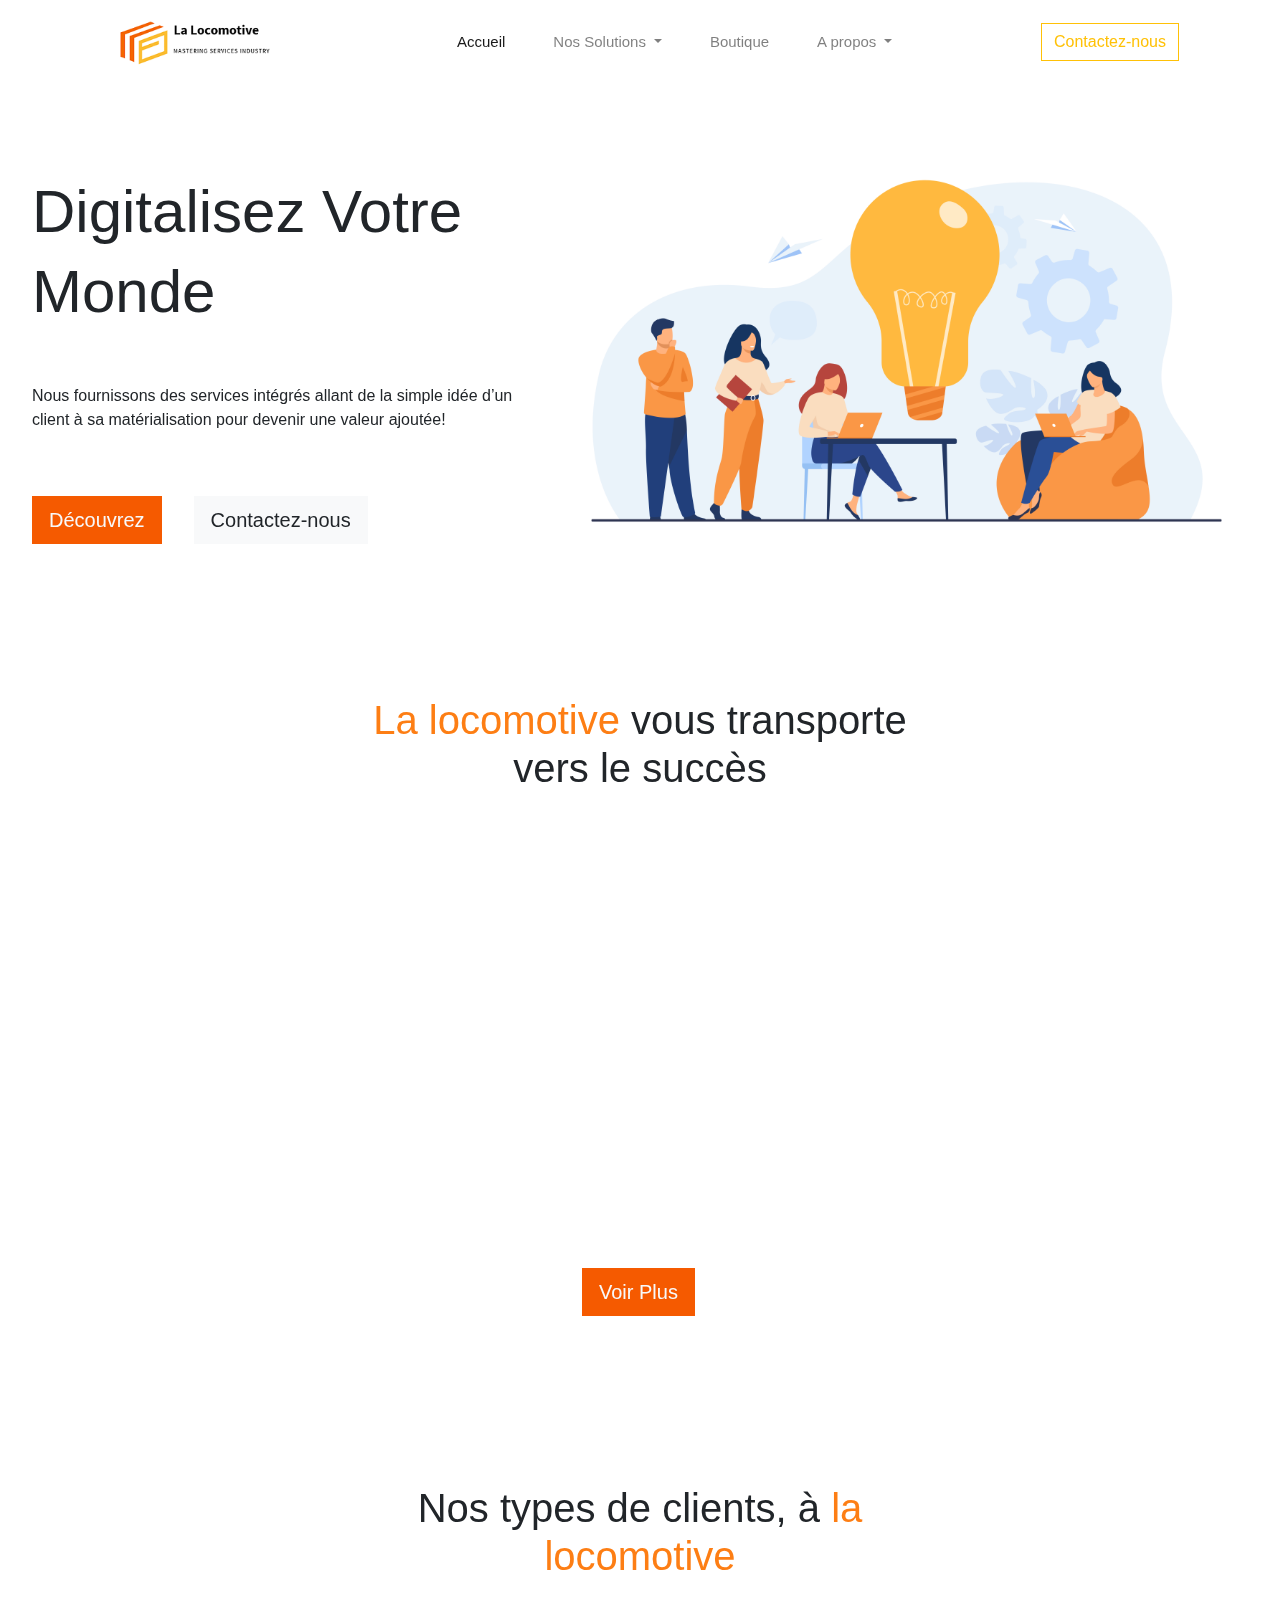
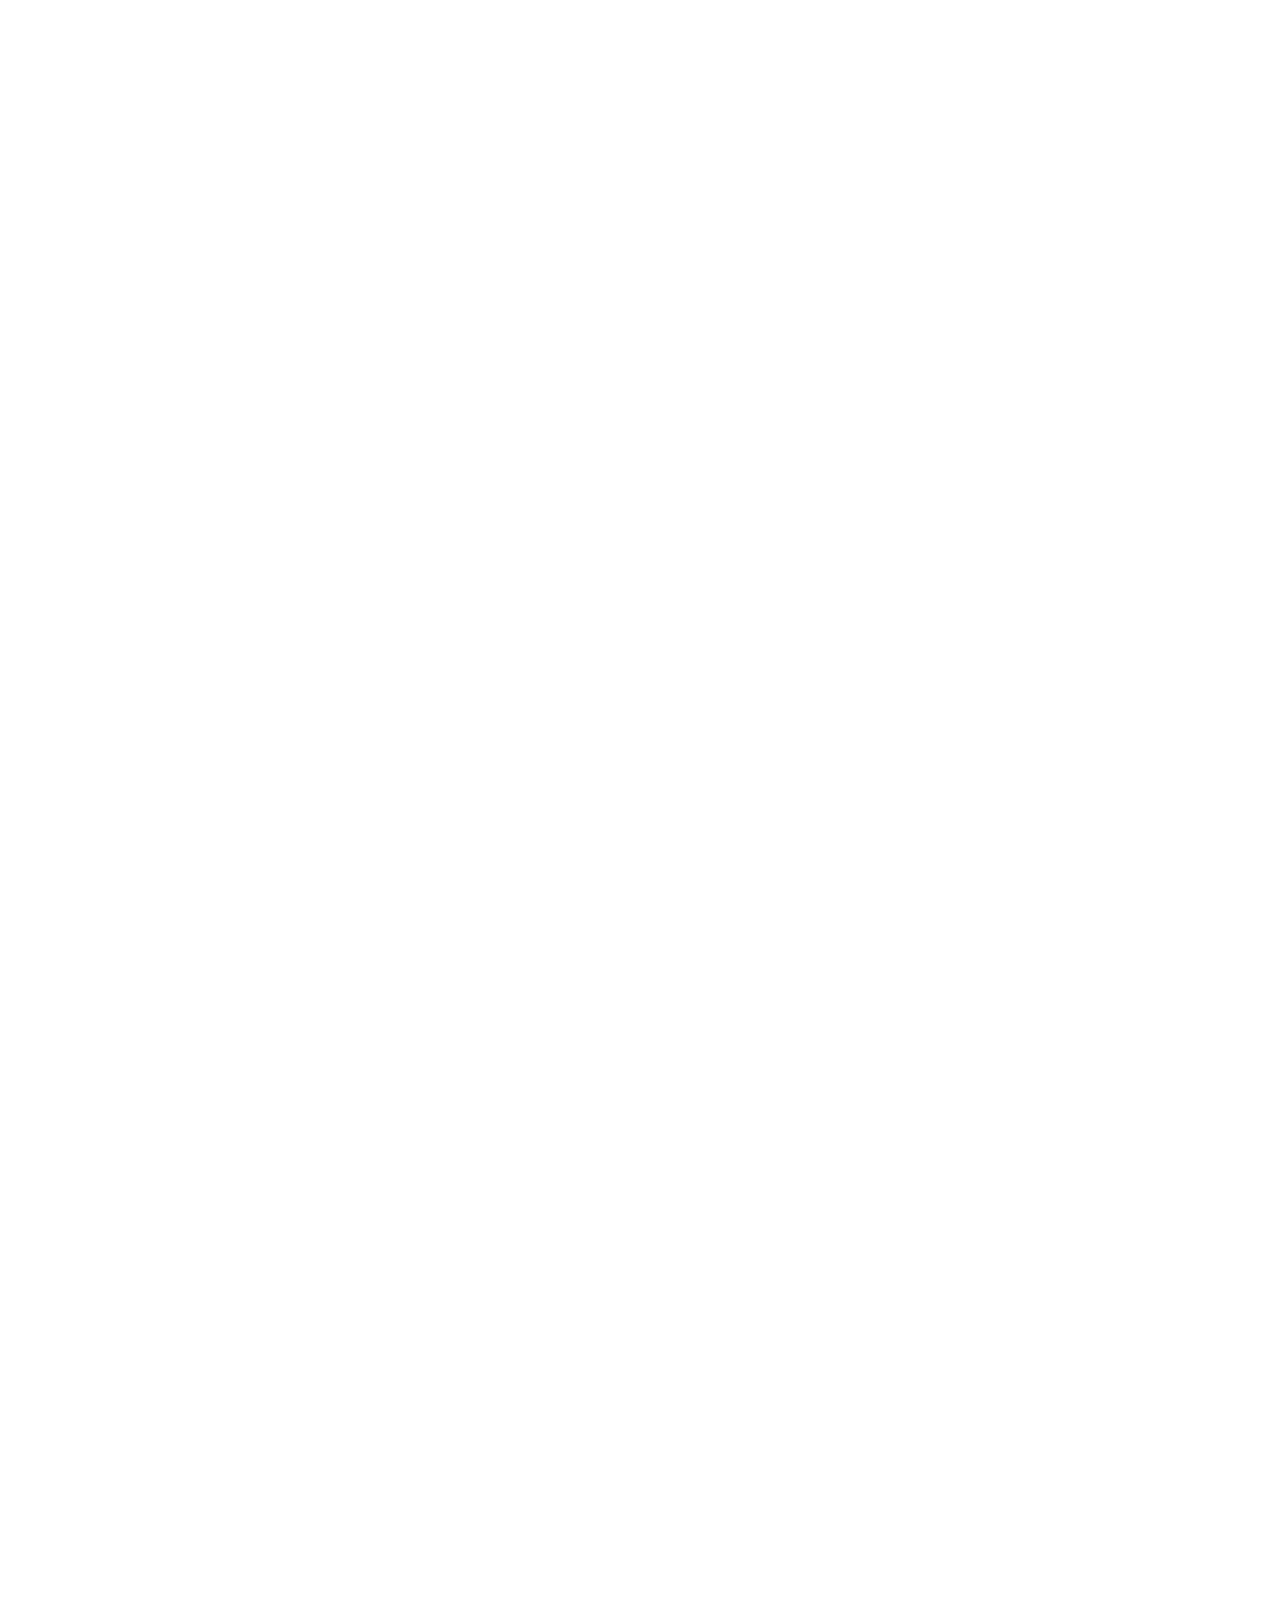
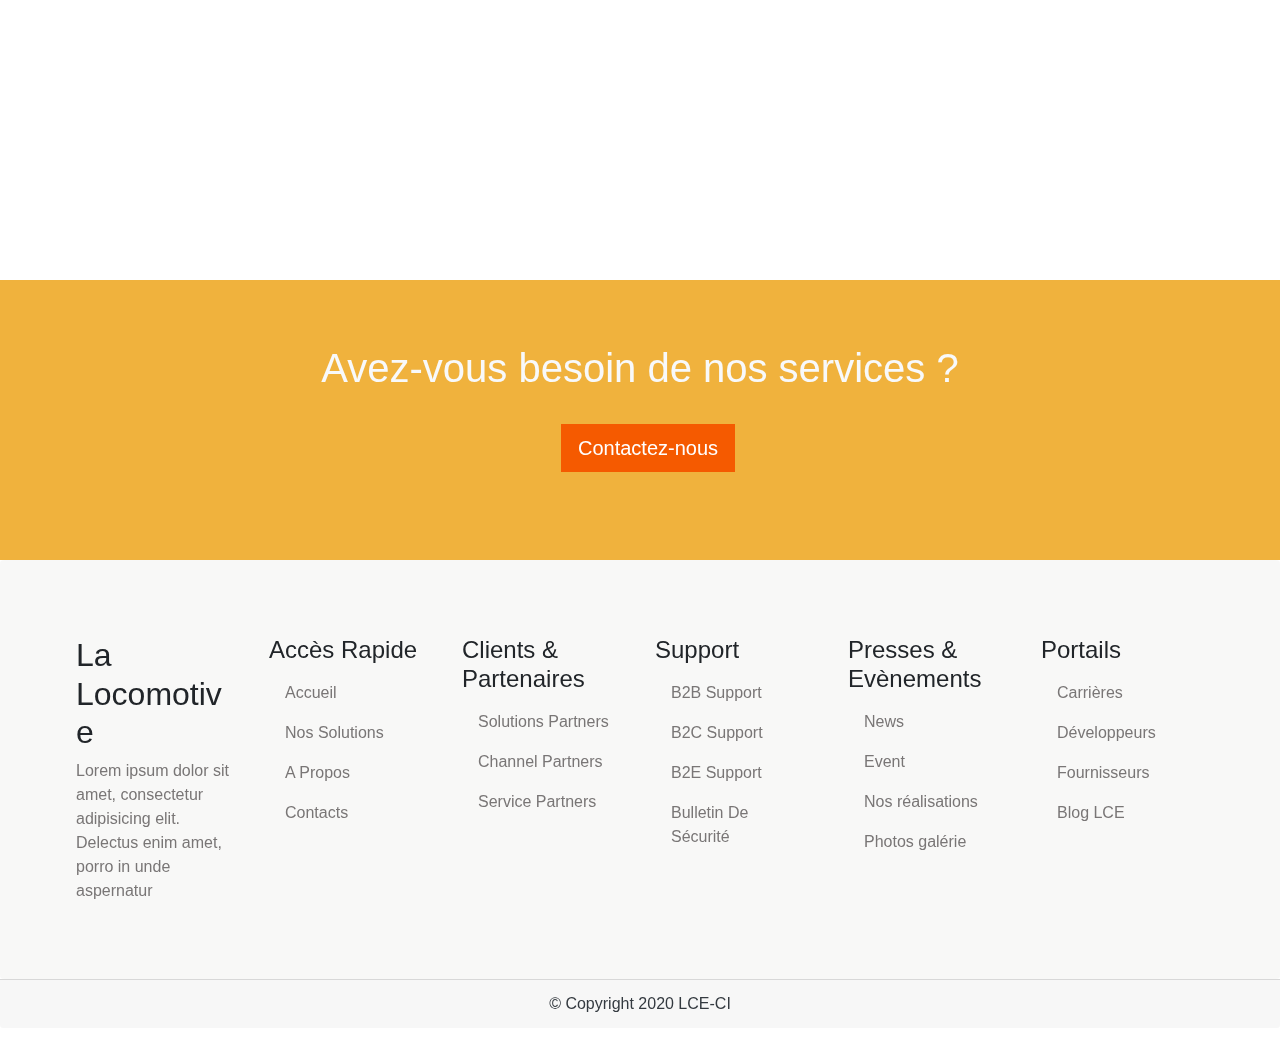
<file: index.html>
<!DOCTYPE html>
<html lang="en">
<head>
    <meta charset="UTF-8">
    <meta name="viewport" content="width=device-width, initial-scale=1.0">
    <title>lce</title>
    <link rel="stylesheet" href="public/css/preload/main.css">
    <link rel="stylesheet" href="public/css/style.css">
    <link rel="stylesheet" href="public/css/color.css">
    <link rel="stylesheet" href="https://stackpath.bootstrapcdn.com/bootstrap/4.5.2/css/bootstrap.min.css" integrity="sha384-JcKb8q3iqJ61gNV9KGb8thSsNjpSL0n8PARn9HuZOnIxN0hoP+VmmDGMN5t9UJ0Z" crossorigin="anonymous">
</head>
<body onload="myFunction()" >

    <div class="preload">
        <img class="locomotive" src="public/img/LOCO.png" alt="locomotive">        
        <div class="spinner-border" role="status">
            <span class="sr-only">Loading...</span>
        </div>
        <h3 class="text-muted">Veuillez patienter ...</h3>        
    </div>
    
    <section class="animate-bottom" id="particles-js" style="padding: 0;height:0px">
            <!-- navbar -->
            <div class="container-fluid  header-bar" >
                <div  class="container">
                    <nav class="navbar navbar-expand-lg navbar-light" id="nav" >
                        <a class="navbar-brand">
                            <img src="public/img/logo.png" width="70%" alt="">
                        </a>
                        <button class="navbar-toggler" type="button" data-toggle="collapse" data-target="#navbarSupportedContent" aria-controls="navbarSupportedContent" aria-expanded="false" aria-label="Toggle navigation">
                          <span class="navbar-toggler-icon"></span>
                        </button>
                      
                        <div class="collapse navbar-collapse" id="navbarSupportedContent" >
                          <ul class="navbar-nav mr-auto">
                            <li class="nav-item active">
                              <a class="nav-link text" href="#">Accueil <span class="sr-only">(current)</span></a>
                            </li>
                            <li class="nav-item dropdown">
                                <a class="nav-link dropdown-toggle text" href="#" id="navbarDropdown" role="button" data-toggle="dropdown" aria-haspopup="true" aria-expanded="false">
                                  Nos Solutions
                                </a>
                                <div class="dropdown-menu" aria-labelledby="navbarDropdown">
                                  <a class="dropdown-item" href="public/pages/service-it.html">IT</a>
                                  <a class="dropdown-item" href="public/pages/service-telecom.html">Télécom</a>
                                  <a class="dropdown-item" href="#">Logistique</a>
                                  <a class="dropdown-item" href="#">BTP</a>
                                  <a class="dropdown-item" href="#">Formations</a>
    
                                  <!--<div class="dropdown-divider"></div>
                                  <a class="dropdown-item" href="#">Something else here</a>
                                </div>-->
                              </li>
                            <li class="nav-item">
                              <a class="nav-link text" href="#">Boutique</a>
                            </li>
                            <li class="nav-item dropdown">
                                <a class="nav-link dropdown-toggle text" href="#" id="navbarDropdown" role="button" data-toggle="dropdown" aria-haspopup="true" aria-expanded="false">
                                  A propos
                                </a>
                                <div class="dropdown-menu" aria-labelledby="navbarDropdown">
                                  <a class="dropdown-item" href="public/pages/about.html">Qui sommes-nous ?</a>
                                  <!--<a class="dropdown-item" href="public/pages/partners.html">Partenaires</a>-->
                                  <a class="dropdown-item" href="public/pages/join-team.html">Carrières</a>
                                  <a class="dropdown-item" href="public/pages/partners.html">Partenaires</a>

                                  <a class="dropdown-item" href="#">Galerie</a>
                                  <a class="dropdown-item" href="public/pages/contact.html">Contactez-nous</a>
                                  <!--<div class="dropdown-divider"></div>
                                  <a class="dropdown-item" href="#">Something else here</a>
                                </div>-->
                              </li>
                          </ul>
                          <form class="form-inline my-2 my-lg-0">
                            <a class="btn btn-outline-warning my-2 my-sm-0" href="public/pages/contact.html" style="border-radius: 0;" type="submit" id="cbtn">Contactez-nous</a>
                          </form>
                        </div>
                      </nav>
                </div>
            </div>
            <!-- end nav --> <br>
    
    
            <!-- header contennt -->
            <div class="container-fluid">
                <div class="row">
                    <div class="col-md-5 desc ">
                        <div class="row ">
                            <h1 class="accroche">Digitalisez Votre </h1>                        
                        </div>
                        <div class="row ">
                            <h1 class="accroche">Monde</h1>
                        </div>
                        <div class="row ">
                            <p class="left desc">Nous fournissons des services intégrés allant de la simple idée d’un client à sa matérialisation pour devenir une valeur ajoutée!</p>
                        </div>
                        <div class="row  desc">
                            <button class="btn btn-lg btn-animate right left text-light" id="btn-modif" style="margin-left:2rem">Découvrez</button>
                            <button class="btn btn-light btn-lg btn-animate" style="border-radius:0;">Contactez-nous</button>
                        </div>
                    </div>
                    <div class="col-md-7">
                        <img src="public/img/6913.jpg" width="100%" alt="">
                    </div>
                </div>
            </div>
            <!-- end hc -->
            <br>
            <!-- little word -->
            <div class="container" style="margin-top: 6rem;" align="center">
                <div class="" style="width: 50%;">
                    <h1>
                        <span style="color: #fd7e14;">La locomotive</span> vous transporte vers le succès
                    </h1>
                </div>
            </div>
            <!-- end lw -->
    
    <br><br>
            <!-- skills content -->
            <div class="container desc">
                <div class="row">
                    <div class="col-md-3 ">
                        <div class="flip-box from-left">
                            <div class="flip-box-inner">
                              <div class="flip-box-front" style="padding: 3rem;">
                                  <img src="public/img/cloud.png" width="100%"  alt="">
                                  <br><br>
                                <p><strong>Cloud Computing</strong></p>
                              </div>
                              <div class="flip-box-back" style="padding: 1rem;">
                                <h2>Cloud Computing</h2>
                                <br>
                                <p>
                                    La locomotive met a votre disposition cette formidable outils pour doubler vos capacités entreprenariales
                                </p>
                              </div>
                            </div>
                          </div>
                    </div>
                    <div class="col-md-3 ">
                        <div class="flip-box from-left">
                            <div class="flip-box-inner">
                              <div class="flip-box-front" style="padding: 3rem;">
                                <img src="public/img/securite.png"  alt="">
                                <br><br>
                                <p><strong>Cyber Sécurité</strong></p>
                              </div>
                              <div class="flip-box-back" style="padding: 1rem;">
                                <h2>Cyber Sécurité</h2>
                                <br>
                                <p>
                                    La locomotive met a votre disposition cette formidable outils pour doubler vos capacités entreprenariales
                                </p>
                              </div>
                            </div>
                          </div>
                    </div>
                    <div class="col-md-3 ">
                        <div class="flip-box from-right">
                            <div class="flip-box-inner">
                              <div class="flip-box-front" style="padding: 3rem;">
                                <img src="public/img/trans-digit.png" class="img"  alt="">
                                <br><br>
                                <p><strong>Transformation digitale</strong></p>
                              </div>
                              <div class="flip-box-back" style="padding: 1rem;">
                                <h2>Transformation digitale</h2>
                                <br>
                                <p>
                                    La locomotive met a votre disposition cette formidable outils pour doubler vos capacités entreprenariales
                                </p>
                              </div>
                            </div>
                          </div>
                    </div>
                    <div class="col-md-3 ">
                        <div class="flip-box from-right">
                            <div class="flip-box-inner">
                              <div class="flip-box-front" style="padding: 3rem;">
                                <img src="public/img/coach.png" class="img" alt="">
                                <br><br>
                                <p><strong>Business Coach</strong></p>
                              </div>
                              <div class="flip-box-back" style="padding: 1rem;">
                                <h2>Cyber Sécurité</h2>
                                <br>
                                <p>
                                    La locomotive met a votre disposition cette formidable outils pour doubler vos capacités entreprenariales
                                </p>
                              </div>
                            </div>
                          </div>
                    </div>    
                </div>
                <br>
                <div class="row desc">
                    <button class="btn text-light btn-lg btn-animate" id="btn-modif" style="margin-left: 32rem;">Voir Plus</button>
                </div>
                
            </div>
            <!-- end sc-->
    
            <br><br><br>
            <!-- little word -->
            <div class="container" style="margin-top: 6rem;" align="center">
                <div class="" style="width: 50%;">
                    <h1>
                        Nos types de clients, à <span style="color: #fd7e14;">la locomotive</span>
                    </h1>
                </div>
            </div>
            <!-- end lw -->
    
            <!-- content client -->
            <div class="container-fluid  desc1">
                <div class="row">
                    <div class="col-md-5">
                        <div class="container top" style="margin-left: 2rem;">
                            <div class="row from-left">
                                <h2>Business To Consumer</h2>                            
                            </div>                        
                            <div class="row from-left">
                                <span style="color: grey;">B2C</span>
                            </div>
                            <div class="row from-left">
                                <p>Lorem ipsum, dolor sit amet consectetur adipisicing elit. Consequuntur temporibus perferendis iusto minima natus autem architecto, nobis dignissimos distinctio reprehenderit, id.</p>
                            </div>
                            <div class="row from-left" style="margin-top: 2rem;">
                                <ul>
                                    <li>Marché de masse</li>
                                    <li>Entreprise à entreprise</li>
                                </ul>                            
                            </div>
                        </div>
                    </div>
                    <div class="col-md-7 from-right">
                        <img src="public/img/5222.jpg" width="100%" alt="">
                    </div>
                </div>
            </div><br>
            <div class="container-fluid  desc1">
                <div class="row">
                    <div class="col-md-7 from-left">
                        <img src="public/img/4376.png" width="100%" alt="">
                    </div>
                    <div class="col-md-5">
                        <div class="container top" style="margin-left: 0rem;">
                            <div class="row from-right">
                                <h2>Business To Consumer</h2>                            
                            </div>                        
                            <div class="row from-right">
                                <span style="color: grey;">B2C</span>
                            </div>
                            <div class="row from-right">
                                <p>Lorem ipsum, dolor sit amet consectetur adipisicing elit. Consequuntur temporibus perferendis iusto minima natus autem architecto, nobis dignissimos distinctio reprehenderit, id.</p>
                            </div>
                            <div class="row from-right" style="margin-top: 2rem;">
                                <ul>
                                    <li>Marché de masse</li>
                                    <li>Entreprise à entreprise</li>
                                </ul>                            
                            </div>
                        </div>                    
                    </div>
                </div>
            </div> <br>
            <div class="container-fluid  desc1">
                <div class="row">
                    <div class="col-md-5">
                        <div class="container top" style="margin-left: 2rem;">
                            <div class="row from-left">
                                <h2>Business To Consumer</h2>                            
                            </div>                        
                            <div class="row from-left">
                                <span style="color: grey;">B2C</span>
                            </div>
                            <div class="row from-left">
                                <p>Lorem ipsum, dolor sit amet consectetur adipisicing elit. Consequuntur temporibus perferendis iusto minima natus autem architecto, nobis dignissimos distinctio reprehenderit, id.</p>
                            </div>
                            <div class="row from-left" style="margin-top: 2rem;">
                                <ul>
                                    <li>Marché de masse</li>
                                    <li>Entreprise à entreprise</li>
                                </ul>                            
                            </div>
                        </div>
                    </div>
                    <div class="col-md-7 from-right">
                        <img src="public/img/6685.png" width="100%" alt="">
                    </div>
                </div>
            </div>
    
            <!-- end cc -->
            <br><br>
            <br><br>
    
            <!-- service contact -->
            <div class="container-fluid  desc " align="center" style="padding: 4rem;background-color:rgba(238, 166, 32, 0.87)">
                <div class="">
                    <h1 class="text-light">Avez-vous besoin de nos services ?</h1>
                    <br>
                    <button class="btn btn-lg" id="btn-modif" style="box-shadow:none;color:white;">Contactez-nous</button>
                </div>
                <br>
            </div>
            <!-- end service -->
    
            <!-- footer -->
            <footer >
                <div class="card" style="padding: 3.5rem;border:none;background-color:rgba(223, 221, 219, 0.212);">               
                    <div class="card-body">
                        <div class="row">
                            <div class="col-sm-2">
                                <h2>La Locomotive</h2>
                                <span class="t">
                                    Lorem ipsum dolor sit amet, consectetur adipisicing elit. Delectus enim amet, porro in unde aspernatur
                                </span>
                            </div>
                            <div class="col-sm-2">
                              <h4>Accès Rapide</h4>
                              <ul style="list-style: none;">
                                  <a href="" class="t"><li>Accueil</li></a>
                                  <a href="" class="t"><li>Nos Solutions</li></a>
                                  <a href="" class="t"><li>A Propos</li></a>
                                  <a href="" class="t"><li>Contacts</li></a>
                              </ul>
                          </div>
                            <div class="col-sm-2">
                                <h4 style="">Clients & Partenaires</h4>
                                <ul style="list-style: none;">
                                    <a href="" class="t"><li>Solutions Partners</li></a>
                                    <a href="" class="t"><li>Channel Partners</li></a>
                                    <a href="" class="t"><li>Service Partners</li></a>
                                </ul>
                            </div>
                            <div class="col-sm-2">
                                <h4>Support</h4>
                                <ul style="list-style: none;">
                                    <a href="" class="t"><li>B2B Support</li></a>
                                    <a href="" class="t"><li>B2C Support</li></a>
                                    <a href="" class="t"><li>B2E Support</li></a>
                                    <a href="" class="t"><li>Bulletin De Sécurité</li></a>
                                </ul>
                            </div>
                            <div class="col-sm-2">
                                <h4>Presses & Evènements</h4>
                                <ul style="list-style: none;">
                                    <a href="" class="t"><li>News</li></a>
                                    <a href="" class="t"><li>Event</li></a>
                                    <a href="" class="t"><li>Nos réalisations</li></a>
                                    <a href="" class="t"><li>Photos galérie</li></a>
                                </ul>
                            </div>                      
                          <div class="col-sm-2">
                            <h4>Portails</h4>
                            <ul style="list-style: none;">
                                <a href="" class="t"><li>Carrières</li></a>
                                <a href="" class="t"><li>Développeurs</li></a>
                                <a href="" class="t"><li>Fournisseurs</li></a>
                                <a href="" class="t"><li>Blog LCE</li></a>
                            </ul>
                        </div>
                            <!--<div class="col-sm-6">
                              <div class="card">
                                <div class="card-body">
                                  <h5 class="card-title">Special title treatment</h5>
                                  <p class="card-text">With supporting text below as a natural lead-in to additional content.</p>
                                  <a href="#" class="btn btn-primary">Go somewhere</a>
                                </div>
                              </div>-->
                            </div>
                          </div>
                    </div>
                    <div class="card-footer text-dark text-center">
                        © Copyright 2020 LCE-CI
                    </div>
                  </div>
            </footer>     
    
    
    
    
    
    </section>

    
    <script src="https://code.jquery.com/jquery-3.5.1.slim.min.js" integrity="sha384-DfXdz2htPH0lsSSs5nCTpuj/zy4C+OGpamoFVy38MVBnE+IbbVYUew+OrCXaRkfj" crossorigin="anonymous"></script>
    <script src="https://cdn.jsdelivr.net/npm/popper.js@1.16.1/dist/umd/popper.min.js" integrity="sha384-9/reFTGAW83EW2RDu2S0VKaIzap3H66lZH81PoYlFhbGU+6BZp6G7niu735Sk7lN" crossorigin="anonymous"></script>
    <script src="https://stackpath.bootstrapcdn.com/bootstrap/4.5.2/js/bootstrap.min.js" integrity="sha384-B4gt1jrGC7Jh4AgTPSdUtOBvfO8shuf57BaghqFfPlYxofvL8/KUEfYiJOMMV+rV" crossorigin="anonymous"></script>
      <script src="public/js/main.js"></script>
      <script src="public/js/particles.js"></script>
     <script src="public/js/app.js"></script>
</body>
</html>
</file>
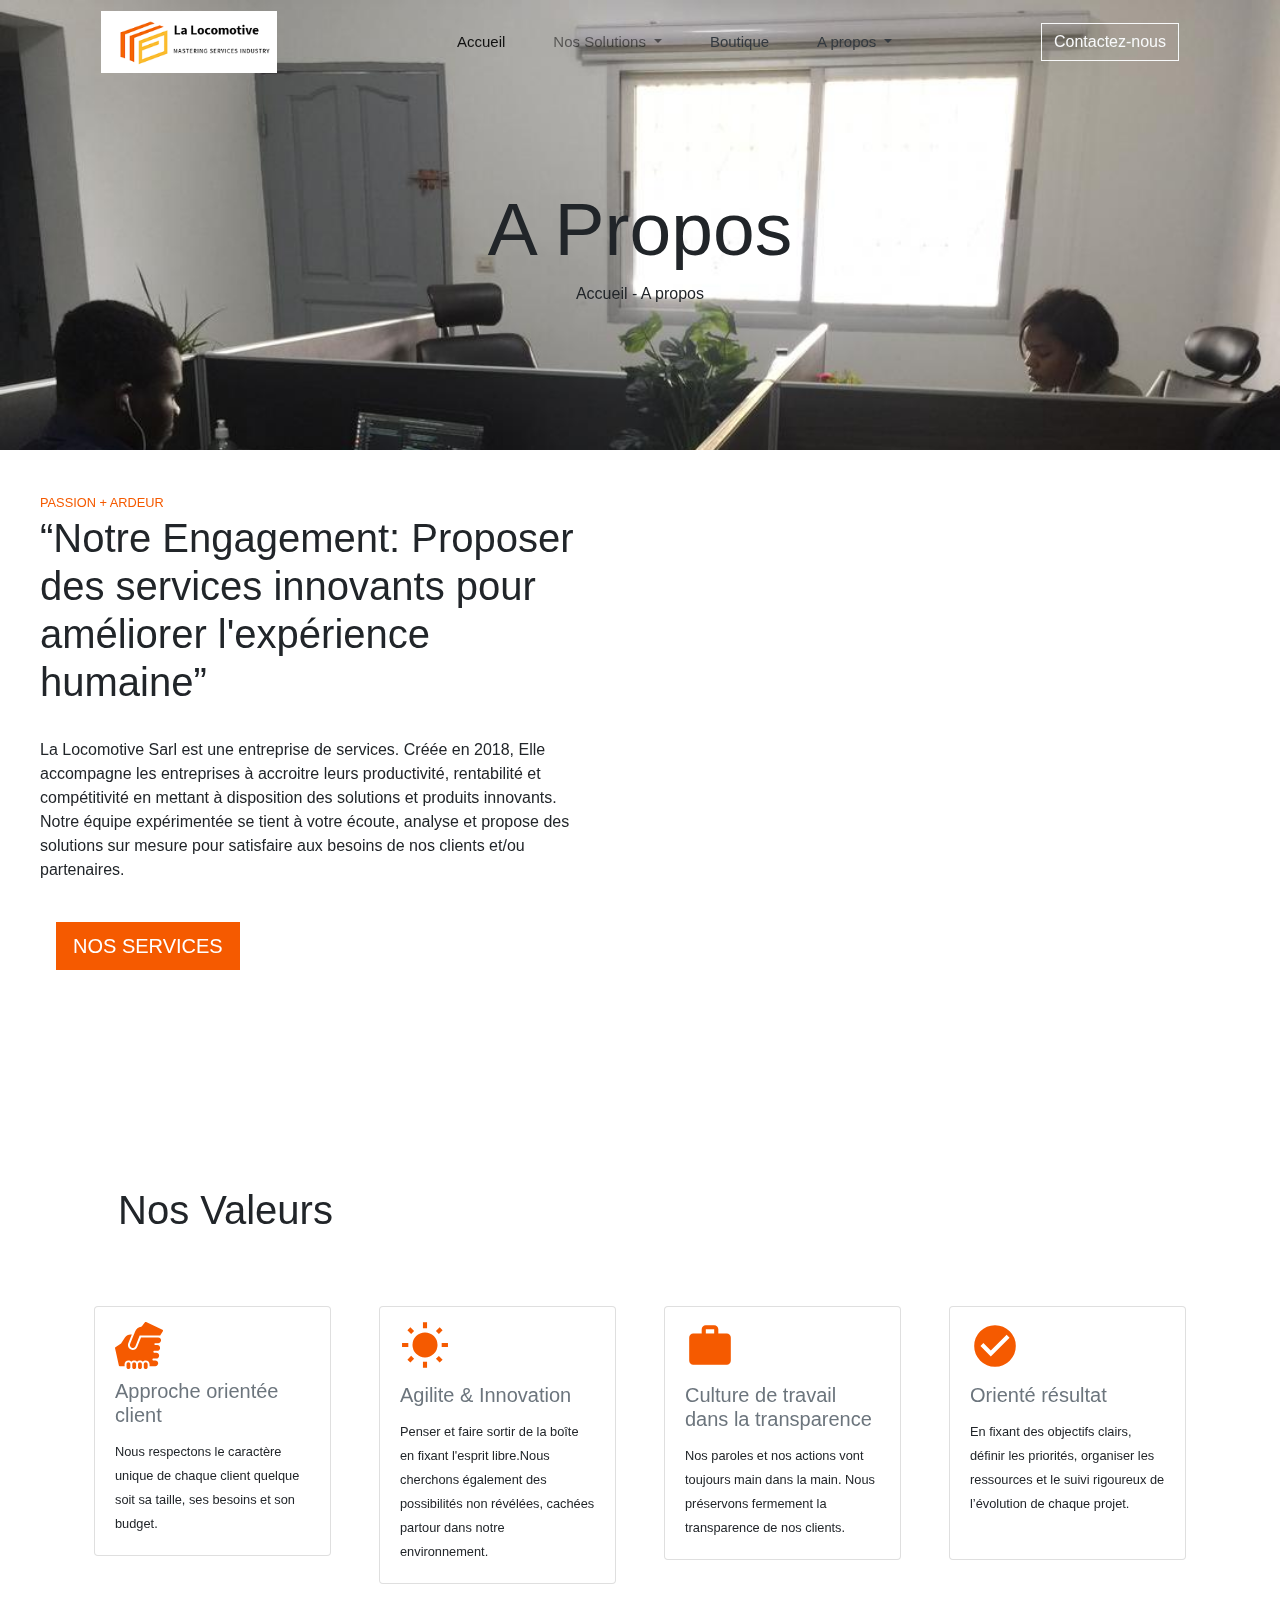
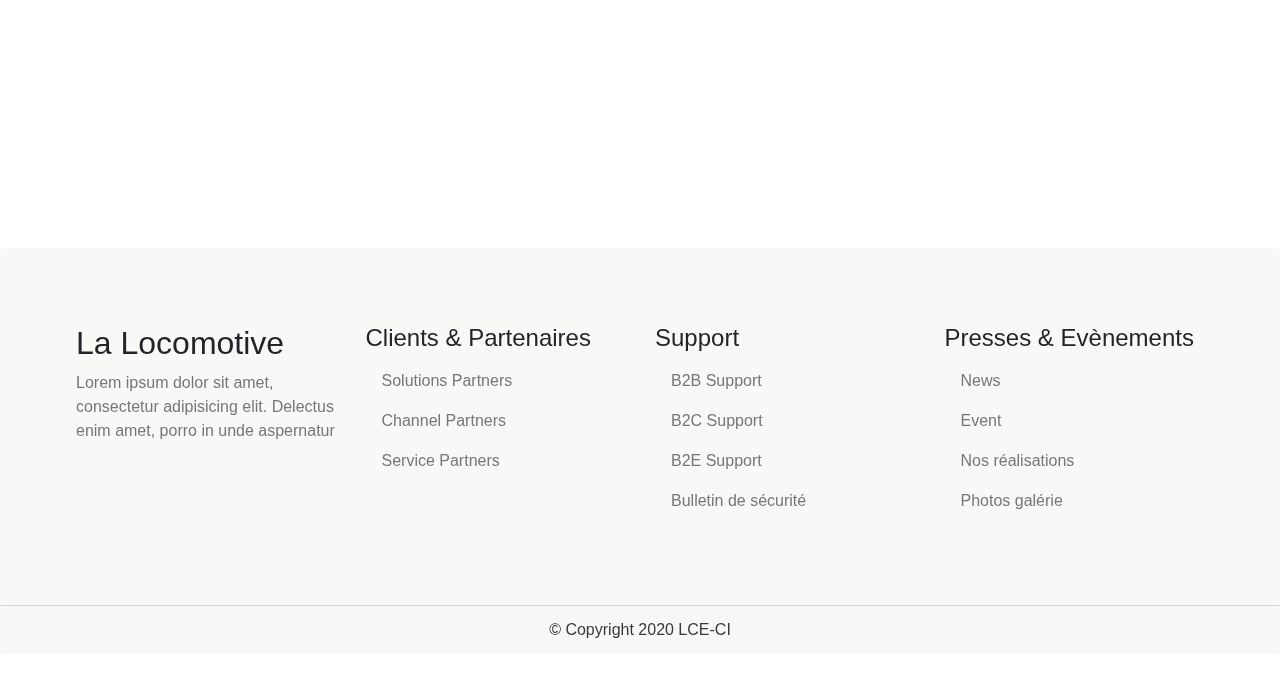
<file: public/pages/about.html>
<!DOCTYPE html>
<html lang="en">
<head>
    <meta charset="UTF-8">
    <meta name="viewport" content="width=device-width, initial-scale=1.0">
    <title>lce</title>
    <link rel="stylesheet" href="../css/preload/main.css">
    <link rel="stylesheet" href="../css/style.css">
    <link rel="stylesheet" href="../css/color.css">
    <link rel="stylesheet" href="https://stackpath.bootstrapcdn.com/bootstrap/4.5.2/css/bootstrap.min.css" integrity="sha384-JcKb8q3iqJ61gNV9KGb8thSsNjpSL0n8PARn9HuZOnIxN0hoP+VmmDGMN5t9UJ0Z" crossorigin="anonymous">
    <link href="https://fonts.googleapis.com/icon?family=Material+Icons" rel="stylesheet">

</head>
<body onload="myFunction()" >
    <div class="preload">
        <img class="locomotive" src="../img/1.png" alt="locomotive">        
        <div class="spinner-border" role="status">
            <span class="sr-only">Loading...</span>
        </div>
        <h3 class="text-muted">Veuillez patienter ...</h3>        
    </div>
    
    <section class="animate-bottom" id="particles-js" style="padding: 0;height:0px">
         <!-- banner section -->
         <div class="container-fluid banner">
            <!-- navbar -->
        <div class="container-fluid  header-bar " >
            <div  class="container">
                <nav class="navbar navbar-expand-lg navbar-light" id="nav" >
                    <a class="navbar-brand">
                        <img src="../img/logo.png" width="70%" alt="">
                    </a>
                    <button class="navbar-toggler" type="button" data-toggle="collapse" data-target="#navbarSupportedContent" aria-controls="navbarSupportedContent" aria-expanded="false" aria-label="Toggle navigation">
                      <span class="navbar-toggler-icon"></span>
                    </button>
                  
                    <div class="collapse navbar-collapse" id="navbarSupportedContent" >
                      <ul class="navbar-nav mr-auto">
                        <li class="nav-item active">
                          <a class="nav-link text" href="#">Accueil <span class="sr-only">(current)</span></a>
                        </li>
                        <li class="nav-item dropdown">
                            <a class="nav-link dropdown-toggle text" href="#" id="navbarDropdown" role="button" data-toggle="dropdown" aria-haspopup="true" aria-expanded="false">
                              Nos Solutions
                            </a>
                            <div class="dropdown-menu" aria-labelledby="navbarDropdown">
                              <a class="dropdown-item" href="#">IT</a>
                              <a class="dropdown-item" href="#">Télécom</a>
                              <a class="dropdown-item" href="#">Logistique</a>
                              <a class="dropdown-item" href="#">BTP</a>
                              <a class="dropdown-item" href="#">Formations</a>

                              
                          </li>
                        <li class="nav-item">
                          <a class="nav-link text text-dark" href="#">Boutique</a>
                        </li>
                        <li class="nav-item dropdown">
                            <a class="nav-link dropdown-toggle text text-dark" href="#" id="navbarDropdown" role="button" data-toggle="dropdown" aria-haspopup="true" aria-expanded="false">
                              A propos
                            </a>
                            <div class="dropdown-menu" aria-labelledby="navbarDropdown">
                              <a class="dropdown-item" href="#">Qui sommes-nous ?</a>
                              <a class="dropdown-item" href="#">Partenaires</a>
                              <a class="dropdown-item" href="#">Carrières</a>
                              <a class="dropdown-item" href="#">Galerie</a>
                                
                          </li>
                      </ul>
                      <form class="form-inline my-2 my-lg-0">
                        <button class="btn btn-outline-light my-2 my-sm-0" style="border-radius: 0;" type="submit" id="cbtn">Contactez-nous</button>
                      </form>
                    </div>
                  </nav>
            </div>
        </div>
        <!-- end nav -->
            <div class="row" align="center">
                <div class="col-md-4 ">

                </div>
                <div class="col-md-4" style="margin-top: 5rem;">
                    <div class="" align="center">
                        <h1 style="font-size:75px">A Propos</h1>
                        <p >Accueil - A propos</p>
                    </div>
                </div>
                <div class="col-md-4 ">

                </div>
                
                
                <!--<div class="col-md-4 ">
                    <h1>A propos</h1>
                    <p style="margin-left: 1rem;">Accueil - A propos</p>
                </div>
                <div class="col-md-8 ">

                </div>-->
            </div>
        </div>
        <!-- end of banner -->
        
        <!-- corps -->

        <div class="container-fluid ">
            <div class="row">
                <div class="col-md-6 " style="padding: 2.5rem;">
                    <small class="text-o">PASSION + ARDEUR</small>
                    <h1>&ldquo;Notre Engagement: Proposer des services innovants pour améliorer l'expérience humaine&rdquo;</h1>
                    <br>
                    <p>
                        La Locomotive Sarl est une entreprise de services. Créée en 2018, Elle accompagne les entreprises à accroitre leurs productivité, rentabilité et compétitivité en mettant à disposition des solutions et produits innovants. Notre équipe expérimentée se tient à votre écoute, analyse et propose des solutions sur mesure pour satisfaire aux besoins de nos clients et/ou partenaires.                    </p>
                    <br>
                    <p>
                        <button class="btn btn-lg" id="btn-modif" style="">NOS SERVICES</button>
                    </p>
                </div>
                <div class="col-md-6 "></div>
            </div>
        </div>

        <!-- end corps -->
        <br>
        <br>
        <br>
        <br>
        <br>
        <!-- value content -->

        <div class="container-fluid">
            <div class="container" style="padding: 2.5rem;">                
                <h1 style="">
                    <span class=" arete"></span>
                    Nos Valeurs
                </h1>
            </div>

            <div class="container">
                <div class="row">
                    <div class="col-md-3" style="padding: 1.5rem;">
                        <div class="card" style="width: 100%;">
                            <div class="card-body">
                              <h6 class="card-subtitle mb-2 text-muted">
                                  <!--<i class="material-icons icon-about" style="font-size: 50px;">headset_mic</i>-->
                                  <svg xmlns="http://www.w3.org/2000/svg" x="0px" y="0px"
width="48" height="50"
viewBox="0 0 172 172"
style=" fill:#000000;"><g fill="none" fill-rule="nonzero" stroke="none" stroke-width="1" stroke-linecap="butt" stroke-linejoin="miter" stroke-miterlimit="10" stroke-dasharray="" stroke-dashoffset="0" font-family="none" font-weight="none" font-size="none" text-anchor="none" style="mix-blend-mode: normal"><path d="M0,172v-172h172v172z" fill="none"></path><path d="" fill="none"></path><g fill="#f55a00"><path d="M110.4025,0c-1.14219,-0.12094 -2.27094,0.36281 -3.01,1.29l-10.32,12.9c-1.63937,2.05594 -4.05812,3.49375 -6.665,3.87l-0.9675,0.1075c-4.59562,0.645 -13.37031,5.76469 -17.7375,16.4475c-4.36719,10.68281 -17.63,44.1825 -17.63,44.1825c-2.10969,5.28094 0.41656,11.32781 5.6975,13.4375c5.28094,2.12313 11.32781,-0.41656 13.4375,-5.6975l15.265,-38.3775h73.4225l9.5675,-15.3725c0.52406,-0.83312 0.71219,-1.85437 0.43,-2.795c-0.26875,-0.94062 -0.94062,-1.73344 -1.8275,-2.15l-58.48,-27.52c-0.36281,-0.17469 -0.80625,-0.28219 -1.1825,-0.3225zM55.7925,44.8275c-8.07594,0 -15.62781,4.04469 -20.1025,10.75l-14.0825,21.1775l-20.1025,13.33c-1.1825,0.79281 -1.70656,2.27094 -1.3975,3.655l2.9025,13.0075l10.8575,48.9125c0.34938,1.57219 1.72,2.6875 3.3325,2.6875h17.2v-7.095c0,-7.51156 6.18125,-13.6525 13.76,-13.6525c4.12531,0 7.79375,1.88125 10.32,4.73c2.52625,-2.84875 6.19469,-4.73 10.32,-4.73c4.12531,0 7.79375,1.88125 10.32,4.73c2.52625,-2.84875 6.19469,-4.73 10.32,-4.73c4.12531,0 7.79375,1.88125 10.32,4.73c2.52625,-2.84875 6.19469,-4.73 10.32,-4.73c7.59219,0 13.76,6.14094 13.76,13.6525v7.095h20.64c5.6975,0 10.32,-4.6225 10.32,-10.32c0,-5.6975 -4.6225,-10.32 -10.32,-10.32h-6.88c-1.90812,0 -3.44,-1.53187 -3.44,-3.44c0,-1.90812 1.53188,-3.44 3.44,-3.44h10.32c5.6975,0 10.32,-4.6225 10.32,-10.32c0,-5.6975 -4.6225,-10.32 -10.32,-10.32h-6.88c-1.90812,0 -3.44,-1.53187 -3.44,-3.44c0,-1.90812 1.53188,-3.44 3.44,-3.44h10.32c5.6975,0 10.32,-4.6225 10.32,-10.32c0,-5.6975 -4.6225,-10.32 -10.32,-10.32h-6.88c-1.90812,0 -3.44,-1.53187 -3.44,-3.44c0,-1.90812 1.53188,-3.44 3.44,-3.44h10.32c5.6975,0 10.32,-4.6225 10.32,-10.32c0,-5.6975 -4.6225,-10.32 -10.32,-10.32h-61.5975l-13.6525,34.0775c-2.6875,6.71875 -9.08375,10.75 -15.91,10.75c-2.12312,0 -4.36719,-0.34937 -6.45,-1.1825c-8.80156,-3.52062 -13.08812,-13.55844 -9.5675,-22.36l12.685,-31.605zM48.16,144.48c-3.80281,0 -6.88,3.05031 -6.88,6.7725v10.6425c0,3.72219 3.07719,6.7725 6.88,6.7725c3.80281,0 6.88,-3.05031 6.88,-6.7725v-10.6425c0,-3.72219 -3.07719,-6.7725 -6.88,-6.7725zM68.8,144.48c-3.80281,0 -6.88,3.05031 -6.88,6.7725v10.6425c0,3.72219 3.07719,6.7725 6.88,6.7725c3.80281,0 6.88,-3.05031 6.88,-6.7725v-10.6425c0,-3.72219 -3.07719,-6.7725 -6.88,-6.7725zM89.44,144.48c-3.80281,0 -6.88,3.05031 -6.88,6.7725v10.6425c0,3.72219 3.07719,6.7725 6.88,6.7725c3.80281,0 6.88,-3.05031 6.88,-6.7725v-10.6425c0,-3.72219 -3.07719,-6.7725 -6.88,-6.7725zM110.08,144.48c-3.80281,0 -6.88,3.05031 -6.88,6.7725v10.6425c0,3.72219 3.07719,6.7725 6.88,6.7725c3.80281,0 6.88,-3.05031 6.88,-6.7725v-10.6425c0,-3.72219 -3.07719,-6.7725 -6.88,-6.7725z"></path></g></g></svg>
                              </h6>
                              <h5 class="card-title text-muted">Approche orientée client</h5>                              
                              <small class="card-text">Nous respectons le caractère unique de chaque client quelque soit sa taille, ses besoins et son budget.</small>
                            </div>
                        </div>  
                    </div>
                    <div class="col-md-3" style="padding: 1.5rem;">
                        <div class="card" style="width: 100%;">
                            <div class="card-body">
                              <h6 class="card-subtitle mb-2 text-muted">
                                  <i class="material-icons icon-about" style="font-size: 50px;">wb_sunny</i>
                              </h6>
                              <h5 class="card-title text-muted">Agilite & Innovation</h5>                              
                              <small class="card-text">Penser et faire sortir de la boîte en fixant l'esprit libre.Nous cherchons également des possibilités non révélées, cachées partour dans notre environnement.</small>
                            </div>
                        </div>   
                    </div>
                    <div class="col-md-3" style="padding: 1.5rem;">
                        <div class="card" style="width: 100%;">
                            <div class="card-body">
                              <h6 class="card-subtitle mb-2 text-muted">
                                  <i class="material-icons icon-about" style="font-size: 50px;">work</i>
                              </h6>
                              <h5 class="card-title text-muted">Culture de travail dans la transparence</h5>                              
                              <small class="card-text">Nos paroles et nos actions vont toujours main dans la main. Nous préservons fermement la transparence de nos clients.</small>
                            </div>
                        </div>
                    </div>
                    <div class="col-md-3" style="padding: 1.5rem;">
                        <div class="card" style="width: 100%;">
                            <div class="card-body">
                              <h6 class="card-subtitle mb-2 text-muted">
                                  <i class="material-icons icon-about" style="font-size: 50px;">check_circle</i>
                              </h6>
                              <h5 class="card-title text-muted">Orienté résultat</h5>                              
                              <small class="card-text">En fixant des objectifs clairs, définir les priorités, organiser les ressources et le suivi rigoureux de l’évolution de chaque projet. <br><br></small>
                            </div>
                        </div> 
                    </div>
                </div>
            </div>
               
            
        </div>

        <!-- end value content -->

        <br>
        <br>
        <br>
        <br>
        <br>

        <!-- members of teams 

        <div class="container-fluid ">
            <div class="container-fluid " style="padding: 2.5rem;">
                <div class="row">
                    <div class="col-md-3">
                        <div class="container" style="margin-left: 5.4rem;">
                            <h1>
                                <span class=" arete"></span>
                                Notre Equipe
                            </h1>
                        </div>
                    </div>
                    <div class="col-md-9 ">

                    </div>
                </div>
            </div>
            
            <div class="container-fluid ">
                <div class="container">
                    <div class="row">
                        <div class="col-md-3 " align="center" style="padding: 1.5rem;">
                            <img src="../img/man-4568762_1280.jpg" width="70%" />
                            <div>
                                
                                <small class="text-muted">CTO</small>
                                <h4 class="text-dark">JOHN JAY</h4>
                                <span class="text-o">john.jay@lce-ci.ci</span>
                            </div>
                        </div>
                        <div class="col-md-3 "  align="center" style="padding: 1.5rem;">
                            <img src="../img/man-4568762_1280.jpg" width="70%" />
                            <div>
                                
                                <small class="text-muted">CTO</small>
                                <h4 class="text-dark">JOHN JAY</h4>
                                <span class="text-o">john.jay@lce-ci.ci</span>
                            </div>
                        </div>
                        <div class="col-md-3 "  align="center" style="padding: 1.5rem;">
                            <img src="../img/man-4568762_1280.jpg" width="70%" />
                            <div>
                                
                                <small class="text-muted">CTO</small>
                                <h4 class="text-dark">JOHN JAY</h4>
                                <span class="text-o">john.jay@lce-ci.ci</span>
                            </div>
                        </div>
                        <div class="col-md-3 "  align="center" style="padding: 1.5rem;">
                            <img src="../img/man-4568762_1280.jpg" width="70%" />
                            <div>
                                
                                <small class="text-muted">CTO</small>
                                <h4 class="text-dark">JOHN JAY</h4>
                                <span class="text-o">john.jay@lce-ci.ci</span>
                            </div>
                        </div>
                    </div>
                </div>
            </div>
        </div>

         end of member -->

        <br>
        <br>
        <br>
        <br>
        <br>

        <!-- rejoindre partenariat 

        <div class="container-fluid">
            <div class="row">
                <div class="col-md-6 ">
                    <h2>Nous rejoindre</h2>
                    <span>Lorem ipsum dolor, sit amet consectetur adipisicing elit. Quas quasi distinctio modi suscipit vitae iste officiis dolore minus nesciunt doloribus sunt, perspiciatis maiores, ab error aperia</span>
                    <button class="btn">+</button>
                </div>
                <div class="col-md-6 ">
                    <h2>Devenir partenaire</h2>
                    <span>Lorem ipsum dolor, sit amet consectetur adipisicing elit. Quas quasi distinctio modi suscipit vitae iste officiis dolore minus nesciunt doloribus sunt, perspiciatis maiores, ab error aperia</span>
                    <button class="btn">+</button>
                </div>
            </div>
        </div> -->


      

        <!-- footer -->
        <footer >
            <div class="card" style="padding: 3.5rem;border:none;background-color:rgba(223, 221, 219, 0.212)">               
                <div class="card-body">
                    <div class="row">
                        <div class="col-sm-3">
                            <h2>La Locomotive</h2>
                            <span class="t">
                                Lorem ipsum dolor sit amet, consectetur adipisicing elit. Delectus enim amet, porro in unde aspernatur
                            </span>
                        </div>
                        <div class="col-sm-3">
                            <h4 style="">Clients & Partenaires</h4>
                            <ul style="list-style: none;">
                                <a href="" class="t"><li>Solutions Partners</li></a>
                                <a href="" class="t"><li>Channel Partners</li></a>
                                <a href="" class="t"><li>Service Partners</li></a>
                            </ul>
                        </div>
                        <div class="col-sm-3">
                            <h4>Support</h4>
                            <ul style="list-style: none;">
                                <a href="" class="t"><li>B2B Support</li></a>
                                <a href="" class="t"><li>B2C Support</li></a>
                                <a href="" class="t"><li>B2E Support</li></a>
                                <a href="" class="t"><li>Bulletin de sécurité</li></a>
                            </ul>
                        </div>
                        <div class="col-sm-3">
                            <h4>Presses & Evènements</h4>
                            <ul style="list-style: none;">
                                <a href="" class="t"><li>News</li></a>
                                <a href="" class="t"><li>Event</li></a>
                                <a href="" class="t"><li>Nos réalisations</li></a>
                                <a href="" class="t"><li>Photos galérie</li></a>
                            </ul>
                        </div>
                        <!--<div class="col-sm-6">
                          <div class="card">
                            <div class="card-body">
                              <h5 class="card-title">Special title treatment</h5>
                              <p class="card-text">With supporting text below as a natural lead-in to additional content.</p>
                              <a href="#" class="btn btn-primary">Go somewhere</a>
                            </div>
                          </div>-->
                        </div>
                      </div>
                </div>
                <div class="card-footer text-dark text-center">
                    © Copyright 2020 LCE-CI
                </div>
              </div>
        </footer>
    </section>

    
    <script src="https://code.jquery.com/jquery-3.5.1.slim.min.js" integrity="sha384-DfXdz2htPH0lsSSs5nCTpuj/zy4C+OGpamoFVy38MVBnE+IbbVYUew+OrCXaRkfj" crossorigin="anonymous"></script>
    <script src="https://cdn.jsdelivr.net/npm/popper.js@1.16.1/dist/umd/popper.min.js" integrity="sha384-9/reFTGAW83EW2RDu2S0VKaIzap3H66lZH81PoYlFhbGU+6BZp6G7niu735Sk7lN" crossorigin="anonymous"></script>
    <script src="https://stackpath.bootstrapcdn.com/bootstrap/4.5.2/js/bootstrap.min.js" integrity="sha384-B4gt1jrGC7Jh4AgTPSdUtOBvfO8shuf57BaghqFfPlYxofvL8/KUEfYiJOMMV+rV" crossorigin="anonymous"></script>
      <script src="../js/main.js"></script>
      <script src="../js/particles.js"></script>
     <script src="../js/app.js"></script>
</body>
</html>
</file>
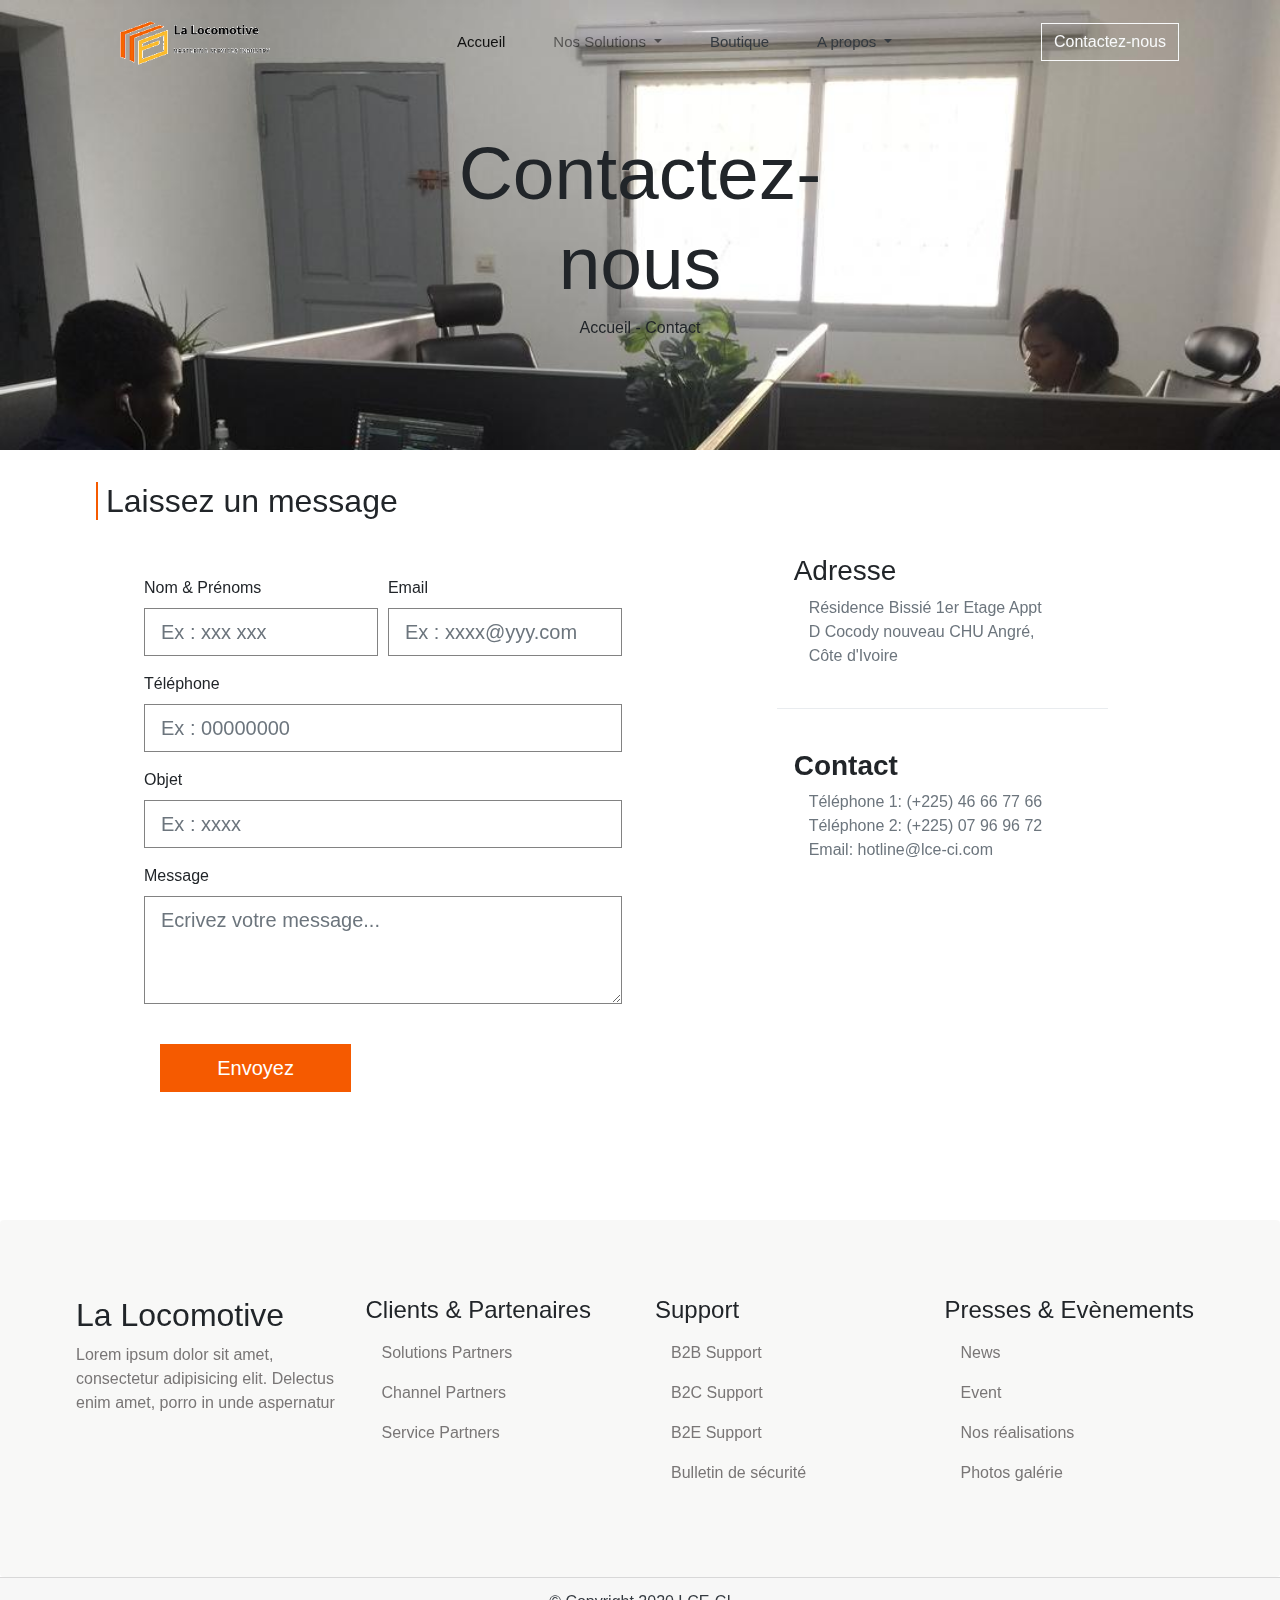
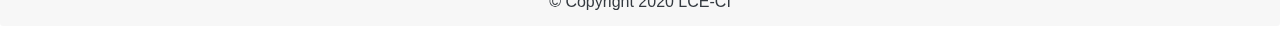
<file: public/pages/contact.html>
<!DOCTYPE html>
<html lang="en">
<head>
    <meta charset="UTF-8">
    <meta name="viewport" content="width=device-width, initial-scale=1.0">
    <title>lce</title>
    <link rel="stylesheet" href="../css/preload/main.css">
    <link rel="stylesheet" href="../css/style.css">
    <link rel="stylesheet" href="../css/color.css">
    <link rel="stylesheet" href="https://stackpath.bootstrapcdn.com/bootstrap/4.5.2/css/bootstrap.min.css" integrity="sha384-JcKb8q3iqJ61gNV9KGb8thSsNjpSL0n8PARn9HuZOnIxN0hoP+VmmDGMN5t9UJ0Z" crossorigin="anonymous">
    <link href="https://fonts.googleapis.com/icon?family=Material+Icons" rel="stylesheet">

</head>
<body onload="myFunction()" >
  <div class="preload">
    <img class="locomotive" src="../img/1.png" alt="locomotive">        
    <div class="spinner-border" role="status">
        <span class="sr-only">Loading...</span>
    </div>
    <h3 class="text-muted">Veuillez patienter ...</h3>        
</div>
    
<section class="animate-bottom" id="particles-js" style="padding: 0;height:0px">

            <!-- banner section -->
            <div class="container-fluid banner">
              <!-- navbar -->
          <div class="container-fluid  header-bar " >
              <div  class="container">
                  <nav class="navbar navbar-expand-lg navbar-light" id="nav" >
                      <a class="navbar-brand">
                          <img src="../img/logo1.png" width="70%" alt="">
                      </a>
                      <button class="navbar-toggler" type="button" data-toggle="collapse" data-target="#navbarSupportedContent" aria-controls="navbarSupportedContent" aria-expanded="false" aria-label="Toggle navigation">
                        <span class="navbar-toggler-icon"></span>
                      </button>
                    
                      <div class="collapse navbar-collapse" id="navbarSupportedContent" >
                        <ul class="navbar-nav mr-auto">
                          <li class="nav-item active">
                            <a class="nav-link text" href="#">Accueil <span class="sr-only">(current)</span></a>
                          </li>
                          <li class="nav-item dropdown">
                              <a class="nav-link dropdown-toggle text" href="#" id="navbarDropdown" role="button" data-toggle="dropdown" aria-haspopup="true" aria-expanded="false">
                                Nos Solutions
                              </a>
                              <div class="dropdown-menu" aria-labelledby="navbarDropdown">
                                <a class="dropdown-item" href="#">IT</a>
                                <a class="dropdown-item" href="#">Télécom</a>
                                <a class="dropdown-item" href="#">Logistique</a>
                                <a class="dropdown-item" href="#">BTP</a>
                                <a class="dropdown-item" href="#">Formations</a>
    
                                
                            </li>
                          <li class="nav-item">
                            <a class="nav-link text text-dark" href="#">Boutique</a>
                          </li>
                          <li class="nav-item dropdown">
                              <a class="nav-link dropdown-toggle text text-dark" href="#" id="navbarDropdown" role="button" data-toggle="dropdown" aria-haspopup="true" aria-expanded="false">
                                A propos
                              </a>
                              <div class="dropdown-menu" aria-labelledby="navbarDropdown">
                                <a class="dropdown-item" href="#">Qui sommes-nous ?</a>
                                <a class="dropdown-item" href="#">Partenaires</a>
                                <a class="dropdown-item" href="#">Carrières</a>
                                <a class="dropdown-item" href="#">Galerie</a>
                                  
                            </li>
                        </ul>
                        <form class="form-inline my-2 my-lg-0">
                          <button class="btn btn-outline-light my-2 my-sm-0" style="border-radius: 0;" type="submit" id="cbtn">Contactez-nous</button>
                        </form>
                      </div>
                    </nav>
              </div>
          </div>
          <!-- end nav -->
              <div class="row" align="center">
                  <div class="col-md-4 ">
    
                  </div>
                  <div class="col-md-4" style="margin-top: 1.5rem;">
                      <div class="" align="center">
                          <h1 style="font-size:75px">Contactez-nous</h1>
                          <p >Accueil - Contact</p>
                      </div>
                  </div>
                  <div class="col-md-4 ">
    
                  </div>
                  
                  
                  <!--<div class="col-md-4 ">
                      <h1>A propos</h1>
                      <p style="margin-left: 1rem;">Accueil - A propos</p>
                  </div>
                  <div class="col-md-8 ">
    
                  </div>-->
              </div>
          </div>
          <!-- end of banner -->
    
            <!-- corps contact -->
            <div class="container-fluid">
                <div class="row">
                    <div class="col-md-7" style="padding: 2rem;">                    
                        <div style="width: 70%;margin-left:4rem;margin-bottom:3.5rem">                      
                            <h2>
                              <span class="bord arete"></span>
                              Laissez un message
                            </h2>
                        </div>
                        <form style="width: 70%;margin-left:7rem">                        
                            <div class="form-row">
                              <div class="form-group col-md-6">
                                <label for="inputEmail4">Nom & Prénoms</label>
                                <input type="email" class="form-control form-control-lg " id="inputEmail4" placeholder="Ex : xxx xxx" style="border-radius: 0;border-color:rgba(71, 71, 71, 0.678)">
                              </div>
                              <div class="form-group col-md-6">
                                <label for="inputPassword4">Email</label>
                                <input type="password" class="form-control form-control-lg" id="inputPassword4" placeholder="Ex : xxxx@yyy.com" style="border-radius: 0;border-color:rgba(71, 71, 71, 0.678)">
                              </div>
                            </div>
                            <div class="form-group">
                              <label for="inputAddress">Téléphone</label>
                              <input type="text" class="form-control form-control-lg" id="inputAddress" placeholder="Ex : 00000000" style="border-radius: 0;border-color:rgba(71, 71, 71, 0.678)" >
                            </div>
                            <div class="form-group">
                              <label for="inputAddress2">Objet</label>
                              <input type="text" class="form-control form-control-lg" id="inputAddress2" placeholder="Ex : xxxx" style="border-radius: 0;border-color:rgba(71, 71, 71, 0.678)">
                            </div>
                            <div class="form-row">
                              <div class="form-group col-md-12">
                                  <label for="textareamessage">Message</label>
                                  <textarea name="" id="" rows="3" class="form-control form-control-lg" placeholder="Ecrivez votre message..." style="border-radius: 0;border-color:rgba(71, 71, 71, 0.678)"></textarea>
                              </div>
                            </div>                        
                            <br>
                            <button type="submit" id="btn-modif" class="btn btn-lg btn-animate" style="width: 40%;">Envoyez</button>
                          </form>
                    </div>
                    <div class="col-md-5 ">
                        <br><br><br>
                       <div class="container">
                          <div class="row  contact-pannel">
                            <h3 class="weight-1">                          
                                  Adresse                          
                            </h3>
                            <div class="container ">
                                <span class="text-muted">
                                  Résidence Bissié 1er Etage Appt D
                                </span>
                                <span class="text-muted">
                                  Cocody nouveau CHU Angré, Côte d'Ivoire  
                                </span>
                            </div>
                          </div>
                          <div class="dropdown-divider" style="width: 70%;"></div>
                          <div class="row  contact-pannel">
                            <h3 class="weight-1">
                              <strong>
                                Contact
                              </strong>
                            </h3>
                            <div class="container ">
                                <span class="text-muted">
                                  Téléphone 1: (+225) 46 66 77 66
                                </span>
                                <span class="text-muted">
                                  Téléphone 2: (+225) 07 96 96 72
                                </span>
                                <span class="text-muted">
                                  Email:  hotline@lce-ci.com
                                </span>
                            </div>
                          </div>
                       </div>
                        <!--<div class="row" style="margin:3rem">
                            <h4>Informations Contact</h4>
                        </div>                        
                            <div class="row">
                                <div class="col-md-2 bord">
                                  <i class="material-icons">email</i>
                                </div>
                                <div class="col-md-10 bord">
                                    <p><b>Email</b></p>
                                    <span>hotline@lce-ci.com</span>
                                </div>
                            </div>
                            <div class="row">
                                <div class="col-md-2 bord">
                                  <i class="material-icons">call</i>
                                </div>
                                <div class="col-md-10 bord">
                                    <p><b>Téléphone</b></p>
                                    <span>+225 46 66 77 66 / +225 07 96 96 72</span>
                                </div>
                            </div>
                            <div class="row">
                                <div class="col-md-2 bord">
                                  <i class="material-icons">location_on</i>
                                </div>
                                <div class="col-md-10 bord">
                                    <p><b>Adresse</b></p>
                                    <span>Côte d'Ivoire, Cocody nouveau CHU Angré, Résidence Bissié 1er Etage Appt D</span>
                                </div>
                            </div>-->
                    </div>
                </div>
            </div>
    <!-- end corps contact -->
            
    
            <!-- 
              corps separate
            -->
          <br><br>
          <br><br>
    
            <!-- footer -->
            <footer >
                <div class="card" style="padding: 3.5rem;border:none;background-color:rgba(223, 221, 219, 0.212)">               
                    <div class="card-body">
                        <div class="row">
                            <div class="col-sm-3">
                                <h2>La Locomotive</h2>
                                <span class="t">
                                    Lorem ipsum dolor sit amet, consectetur adipisicing elit. Delectus enim amet, porro in unde aspernatur
                                </span>
                            </div>
                            <div class="col-sm-3">
                                <h4 style="">Clients & Partenaires</h4>
                                <ul style="list-style: none;">
                                    <a href="" class="t"><li>Solutions Partners</li></a>
                                    <a href="" class="t"><li>Channel Partners</li></a>
                                    <a href="" class="t"><li>Service Partners</li></a>
                                </ul>
                            </div>
                            <div class="col-sm-3">
                                <h4>Support</h4>
                                <ul style="list-style: none;">
                                    <a href="" class="t"><li>B2B Support</li></a>
                                    <a href="" class="t"><li>B2C Support</li></a>
                                    <a href="" class="t"><li>B2E Support</li></a>
                                    <a href="" class="t"><li>Bulletin de sécurité</li></a>
                                </ul>
                            </div>
                            <div class="col-sm-3">
                                <h4>Presses & Evènements</h4>
                                <ul style="list-style: none;">
                                    <a href="" class="t"><li>News</li></a>
                                    <a href="" class="t"><li>Event</li></a>
                                    <a href="" class="t"><li>Nos réalisations</li></a>
                                    <a href="" class="t"><li>Photos galérie</li></a>
                                </ul>
                            </div>
                            <!--<div class="col-sm-6">
                              <div class="card">
                                <div class="card-body">
                                  <h5 class="card-title">Special title treatment</h5>
                                  <p class="card-text">With supporting text below as a natural lead-in to additional content.</p>
                                  <a href="#" class="btn btn-primary">Go somewhere</a>
                                </div>
                              </div>-->
                            </div>
                          </div>
                    </div>
                    <div class="card-footer text-dark text-center">
                        © Copyright 2020 LCE-CI
                    </div>
                  </div>
            </footer>

</section>

    
    <script src="https://code.jquery.com/jquery-3.5.1.slim.min.js" integrity="sha384-DfXdz2htPH0lsSSs5nCTpuj/zy4C+OGpamoFVy38MVBnE+IbbVYUew+OrCXaRkfj" crossorigin="anonymous"></script>
    <script src="https://cdn.jsdelivr.net/npm/popper.js@1.16.1/dist/umd/popper.min.js" integrity="sha384-9/reFTGAW83EW2RDu2S0VKaIzap3H66lZH81PoYlFhbGU+6BZp6G7niu735Sk7lN" crossorigin="anonymous"></script>
    <script src="https://stackpath.bootstrapcdn.com/bootstrap/4.5.2/js/bootstrap.min.js" integrity="sha384-B4gt1jrGC7Jh4AgTPSdUtOBvfO8shuf57BaghqFfPlYxofvL8/KUEfYiJOMMV+rV" crossorigin="anonymous"></script>
      <script src="../js/main.js"></script>
      <script src="../js/particles.js"></script>
     <script src="../js/app.js"></script>
</body>
</html>
</file>
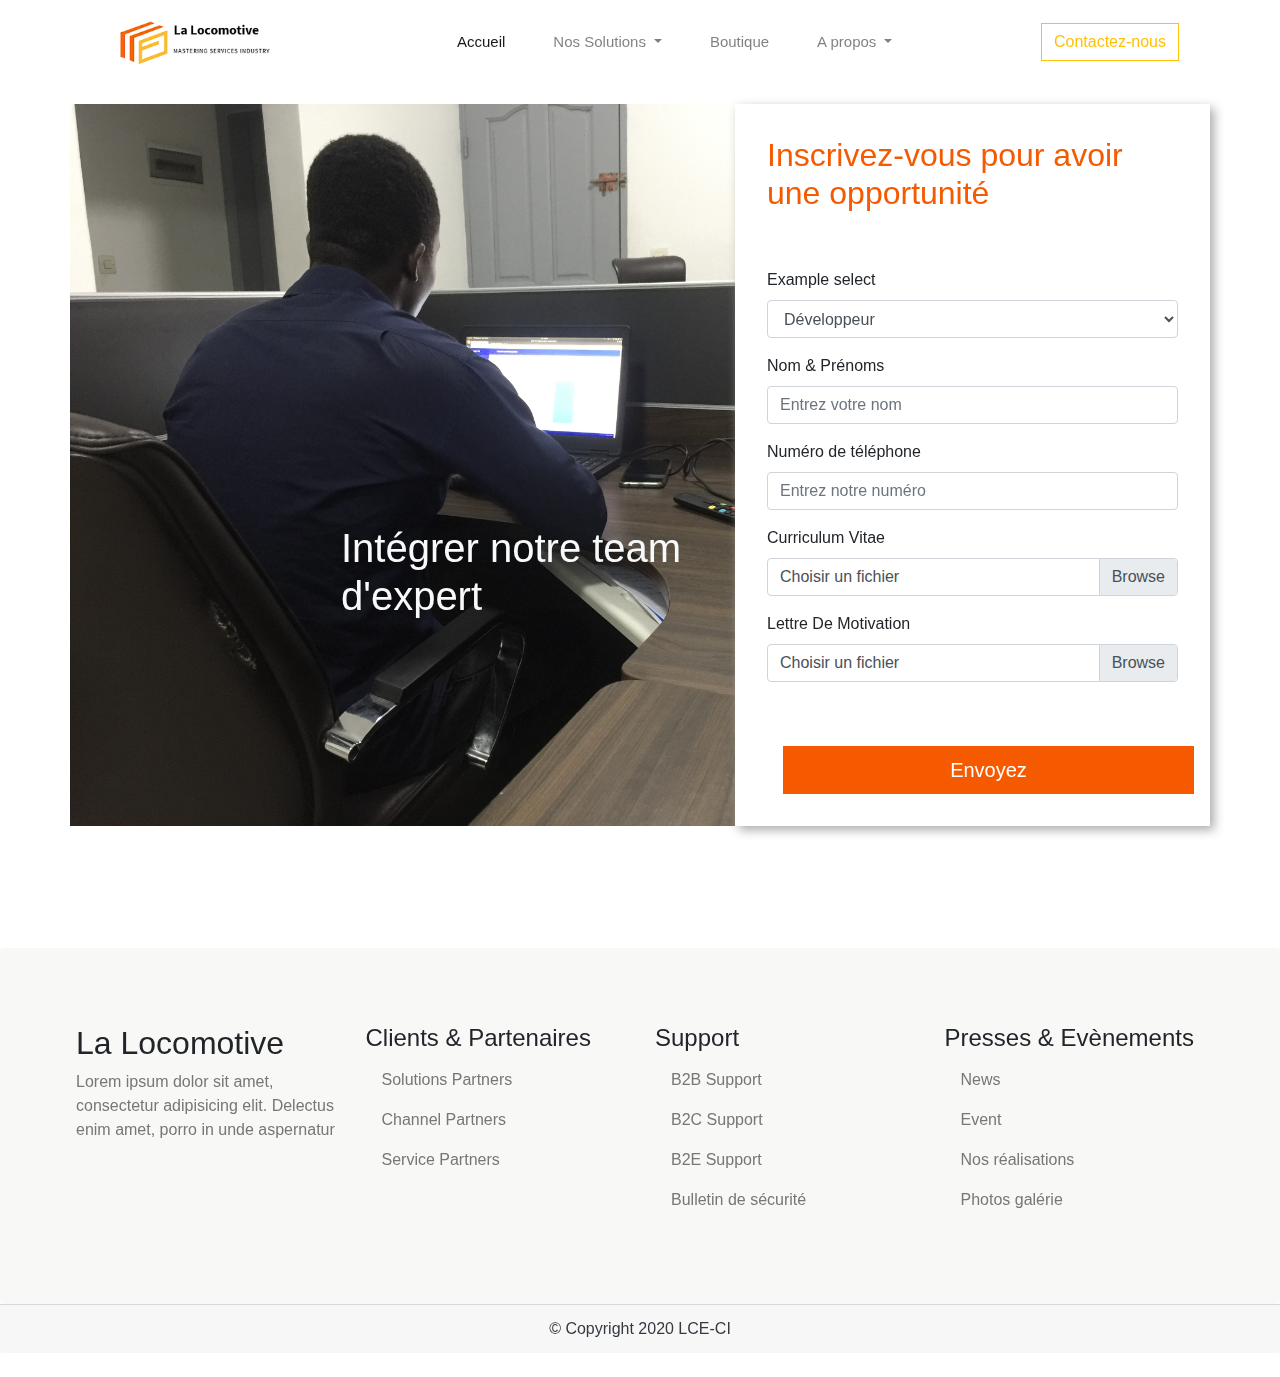
<file: public/pages/join-team.html>
<!DOCTYPE html>
<html lang="en">
<head>
    <meta charset="UTF-8">
    <meta name="viewport" content="width=device-width, initial-scale=1.0">
    <title>lce</title>
    <link rel="stylesheet" href="../css/preload/main.css">
    <link rel="stylesheet" href="../css/style.css">
    <link rel="stylesheet" href="../css/color.css">
    <link rel="stylesheet" href="https://stackpath.bootstrapcdn.com/bootstrap/4.5.2/css/bootstrap.min.css" integrity="sha384-JcKb8q3iqJ61gNV9KGb8thSsNjpSL0n8PARn9HuZOnIxN0hoP+VmmDGMN5t9UJ0Z" crossorigin="anonymous">
</head>
<body onload="myFunction()" >
  <div class="preload">
    <img class="locomotive" src="../img/1.png" alt="locomotive">        
    <div class="spinner-border" role="status">
        <span class="sr-only">Loading...</span>
    </div>
    <h3 class="text-muted">Veuillez patienter ...</h3>        
</div>
    
  <section class="animate-bottom" id="particles-js" style="padding: 0;height:0px">

          <!-- navbar -->
          <div class="container-fluid  header-bar " >
            <div  class="container">
                <nav class="navbar navbar-expand-lg navbar-light" id="nav" >
                    <a class="navbar-brand">
                        <img src="../img/logo.png" width="70%" alt="">
                    </a>
                    <button class="navbar-toggler" type="button" data-toggle="collapse" data-target="#navbarSupportedContent" aria-controls="navbarSupportedContent" aria-expanded="false" aria-label="Toggle navigation">
                      <span class="navbar-toggler-icon"></span>
                    </button>
                  
                    <div class="collapse navbar-collapse" id="navbarSupportedContent" >
                      <ul class="navbar-nav mr-auto">
                        <li class="nav-item active">
                          <a class="nav-link text" href="#">Accueil <span class="sr-only">(current)</span></a>
                        </li>
                        <li class="nav-item dropdown">
                            <a class="nav-link dropdown-toggle text" href="#" id="navbarDropdown" role="button" data-toggle="dropdown" aria-haspopup="true" aria-expanded="false">
                              Nos Solutions
                            </a>
                            <div class="dropdown-menu" aria-labelledby="navbarDropdown">
                              <a class="dropdown-item" href="#">IT</a>
                              <a class="dropdown-item" href="#">Télécom</a>
                              <a class="dropdown-item" href="#">Logistique</a>
                              <a class="dropdown-item" href="#">BTP</a>
                              <a class="dropdown-item" href="#">Formations</a>

                              <!--<div class="dropdown-divider"></div>
                              <a class="dropdown-item" href="#">Something else here</a>
                            </div>-->
                          </li>
                        <li class="nav-item">
                          <a class="nav-link text" href="#">Boutique</a>
                        </li>
                        <li class="nav-item dropdown">
                            <a class="nav-link dropdown-toggle text" href="#" id="navbarDropdown" role="button" data-toggle="dropdown" aria-haspopup="true" aria-expanded="false">
                              A propos
                            </a>
                            <div class="dropdown-menu" aria-labelledby="navbarDropdown">
                              <a class="dropdown-item" href="#">Qui sommes-nous ?</a>
                              <a class="dropdown-item" href="#">Partenaires</a>
                              <a class="dropdown-item" href="#">Carrières</a>
                              <a class="dropdown-item" href="#">Galerie</a>
                              <!--<div class="dropdown-divider"></div>
                              <a class="dropdown-item" href="#">Something else here</a>
                            </div>-->
                          </li>
                      </ul>
                      <form class="form-inline my-2 my-lg-0">
                        <button class="btn btn-outline-warning my-2 my-sm-0" style="border-radius:0;" type="submit" id="cbtn">Contactez-nous</button>
                      </form>
                    </div>
                  </nav>
            </div>
        </div>
        <!-- end nav -->

        

        <!-- rejoindre partenariat -->

        <div class="container-fluid ">
            <div class="container" style="height: 700px;">
                <div class="row" style="height: 700px;">
                    <div class="col-md-7" style="background-image: url('../img/IMG_0952.JPG');background-size:cover">
                        <h1 class="text-light lce-team-text">Intégrer notre team <br> d'expert</h1>
                    </div>
                    <div class="col-md-5" style="padding: 2rem;box-shadow:4px 4px 10px #aaa">
                        <div>
                            <h2 class="text-o">Inscrivez-vous pour avoir une opportunité</h2>
                            <br><br>
                        </div>
                        <form>
                            <div class="form-group">
                                <label for="exampleFormControlSelect1">Example select</label>
                                <select class="form-control" id="exampleFormControlSelect1">
                                  <option>Développeur</option>
                                  <option>Autre poste</option>
                                  <!--<option>3</option>
                                  <option>4</option>
                                  <option>5</option>-->
                                </select>
                            </div>
                            <div class="form-group">
                              <label for="exampleInputname">Nom & Prénoms</label>
                              <input type="text" class="form-control  " id="exampleInputName" placeholder="Entrez votre nom">
                            </div>
                            <div class="form-group">
                                <label for="exampleInputName">Numéro de téléphone</label>
                                <input type="text" class="form-control  " id="exampleInputPhone" placeholder="Entrez notre numéro">
                            </div>
                            <div class="form-group">
                              <label for="exampleInputPassword1">Curriculum Vitae</label>
                                <div class="input-group">
                                    <div class="custom-file">
                                      <input type="file" class="custom-file-input  " id="inputGroupFile04" aria-describedby="inputGroupFileAddon04">
                                      <label class="custom-file-label" for="inputGroupFile04">Choisir un fichier</label>
                                    </div>                                    
                                  </div>
                            </div>
                            <div class="form-group">
                              <label for="exampleInputPassword1">Lettre De Motivation</label>
                                <div class="input-group">                                    
                                    <div class="custom-file">
                                      <input type="file" class="custom-file-input  " id="inputGroupFile04" aria-describedby="inputGroupFileAddon04">
                                      <label class="custom-file-label" for="inputGroupFile04">Choisir un fichier</label>
                                    </div>                                   
                                  </div>
                            </div>
                            <br><br>
                            <button type="submit" id="btn-modif" class="btn btn-warning btn-lg btn-block btn-animate">Envoyez</button>
                          </form>
                    </div>
                </div>
            </div>
        </div> 

        <!-- end rejoindre parte -->

      <br><br><br>
      <br>
      <br>
      <br>

      

        <!-- footer -->
        <footer >
            <div class="card" style="padding: 3.5rem;border:none;background-color:rgba(223, 221, 219, 0.212)">               
                <div class="card-body">
                    <div class="row">
                        <div class="col-sm-3">
                            <h2>La Locomotive</h2>
                            <span class="t">
                                Lorem ipsum dolor sit amet, consectetur adipisicing elit. Delectus enim amet, porro in unde aspernatur
                            </span>
                        </div>
                        <div class="col-sm-3">
                            <h4 style="">Clients & Partenaires</h4>
                            <ul style="list-style: none;">
                                <a href="" class="t"><li>Solutions Partners</li></a>
                                <a href="" class="t"><li>Channel Partners</li></a>
                                <a href="" class="t"><li>Service Partners</li></a>
                            </ul>
                        </div>
                        <div class="col-sm-3">
                            <h4>Support</h4>
                            <ul style="list-style: none;">
                                <a href="" class="t"><li>B2B Support</li></a>
                                <a href="" class="t"><li>B2C Support</li></a>
                                <a href="" class="t"><li>B2E Support</li></a>
                                <a href="" class="t"><li>Bulletin de sécurité</li></a>
                            </ul>
                        </div>
                        <div class="col-sm-3">
                            <h4>Presses & Evènements</h4>
                            <ul style="list-style: none;">
                                <a href="" class="t"><li>News</li></a>
                                <a href="" class="t"><li>Event</li></a>
                                <a href="" class="t"><li>Nos réalisations</li></a>
                                <a href="" class="t"><li>Photos galérie</li></a>
                            </ul>
                        </div>
                        <!--<div class="col-sm-6">
                          <div class="card">
                            <div class="card-body">
                              <h5 class="card-title">Special title treatment</h5>
                              <p class="card-text">With supporting text below as a natural lead-in to additional content.</p>
                              <a href="#" class="btn btn-primary">Go somewhere</a>
                            </div>
                          </div>-->
                        </div>
                      </div>
                </div>
                <div class="card-footer text-dark text-center">
                    © Copyright 2020 LCE-CI
                </div>
              </div>
        </footer>

</section>

    
    <script src="https://code.jquery.com/jquery-3.5.1.slim.min.js" integrity="sha384-DfXdz2htPH0lsSSs5nCTpuj/zy4C+OGpamoFVy38MVBnE+IbbVYUew+OrCXaRkfj" crossorigin="anonymous"></script>
    <script src="https://cdn.jsdelivr.net/npm/popper.js@1.16.1/dist/umd/popper.min.js" integrity="sha384-9/reFTGAW83EW2RDu2S0VKaIzap3H66lZH81PoYlFhbGU+6BZp6G7niu735Sk7lN" crossorigin="anonymous"></script>
    <script src="https://stackpath.bootstrapcdn.com/bootstrap/4.5.2/js/bootstrap.min.js" integrity="sha384-B4gt1jrGC7Jh4AgTPSdUtOBvfO8shuf57BaghqFfPlYxofvL8/KUEfYiJOMMV+rV" crossorigin="anonymous"></script>
      <script src="../js/main.js"></script>
      <script src="../js/particles.js"></script>
     <script src="../js/app.js"></script>
</body>
</html>
</file>
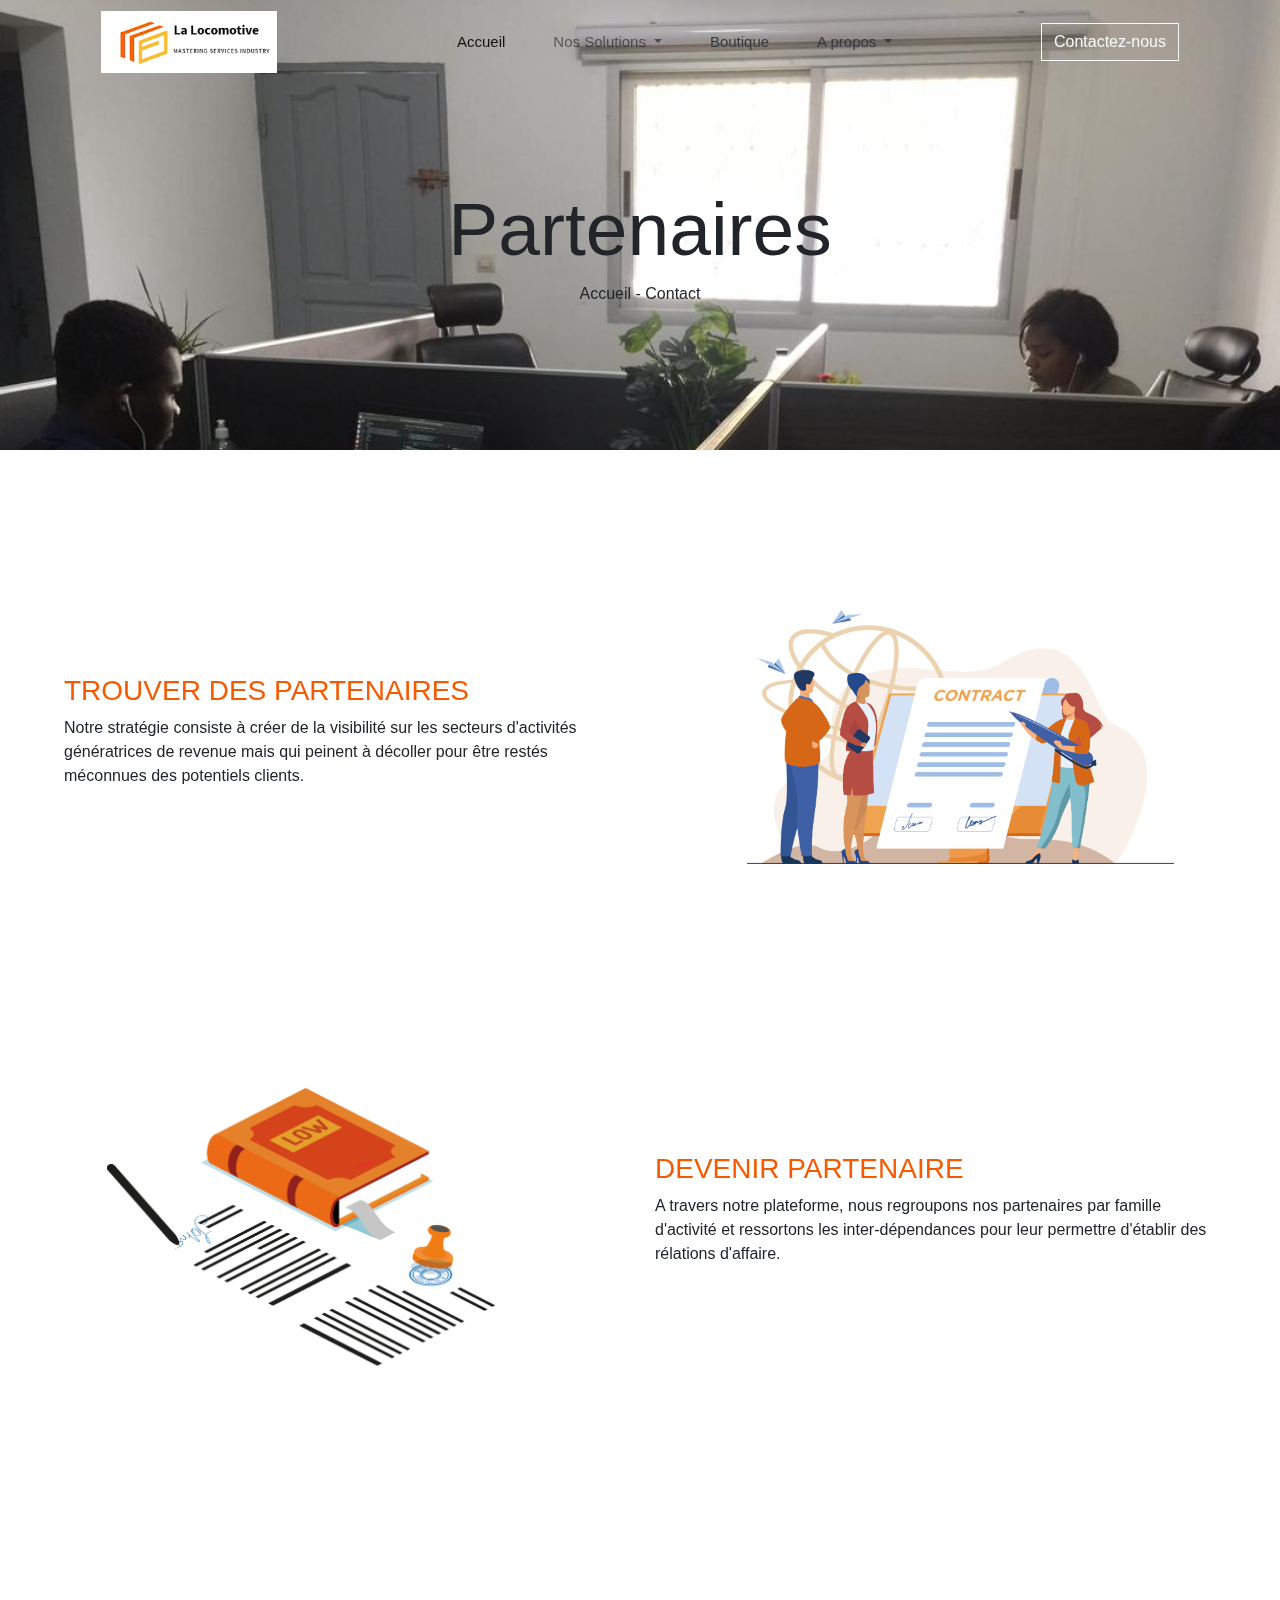
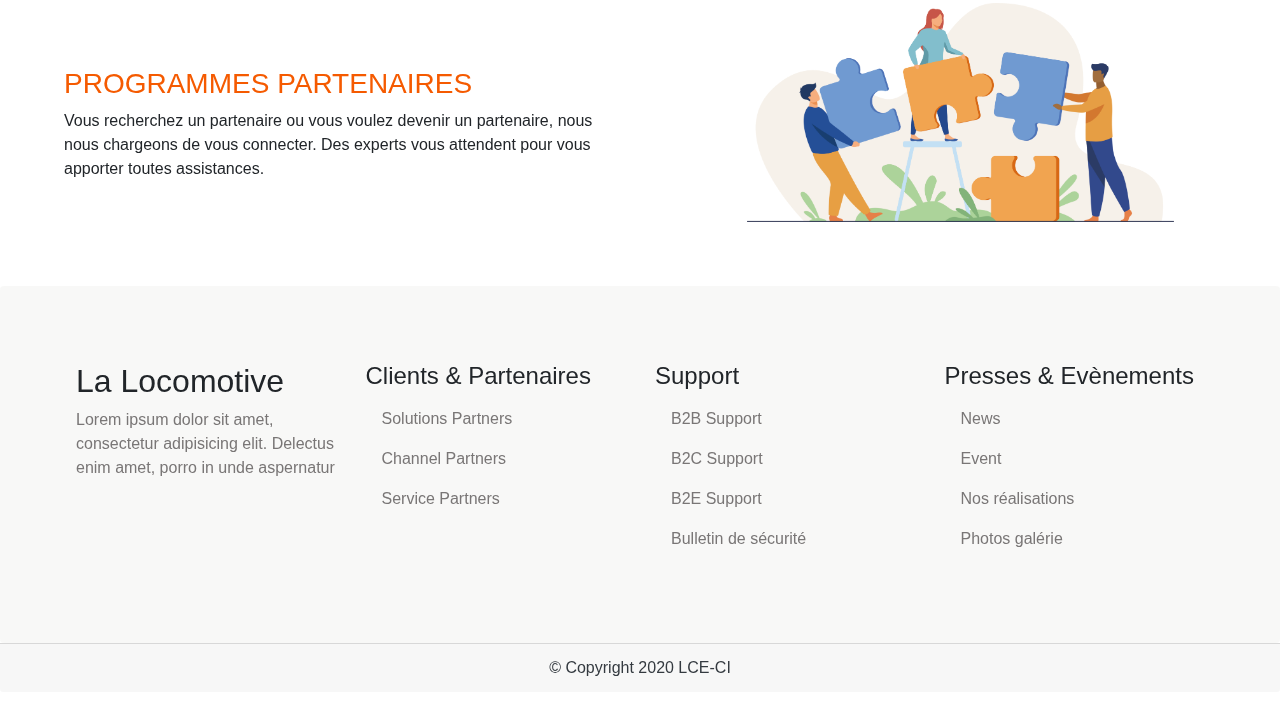
<file: public/pages/partners.html>
<!DOCTYPE html>
<html lang="en">
<head>
    <meta charset="UTF-8">
    <meta name="viewport" content="width=device-width, initial-scale=1.0">
    <title>lce</title>
    <link rel="stylesheet" href="../css/preload/main.css">
    <link rel="stylesheet" href="../css/style.css">
    <link rel="stylesheet" href="../css/color.css">
    <link rel="stylesheet" href="https://stackpath.bootstrapcdn.com/bootstrap/4.5.2/css/bootstrap.min.css" integrity="sha384-JcKb8q3iqJ61gNV9KGb8thSsNjpSL0n8PARn9HuZOnIxN0hoP+VmmDGMN5t9UJ0Z" crossorigin="anonymous">
</head>
<body onload="myFunction()" >
  <div class="preload">
    <img class="locomotive" src="../img/1.png" alt="locomotive">        
    <div class="spinner-border" role="status">
        <span class="sr-only">Loading...</span>
    </div>
    <h3 class="text-muted">Veuillez patienter ...</h3>        
</div>
    
<section class="animate-bottom" id="particles-js" style="padding: 0;height:0px">
    
        <!-- banner section -->
        <div class="container-fluid banner">
          <!-- navbar -->
      <div class="container-fluid  header-bar" >
          <div  class="container">
              <nav class="navbar navbar-expand-lg navbar-light" id="nav" >
                  <a class="navbar-brand">
                      <img src="../img/logo.png" width="70%" alt="">
                  </a>
                  <button class="navbar-toggler" type="button" data-toggle="collapse" data-target="#navbarSupportedContent" aria-controls="navbarSupportedContent" aria-expanded="false" aria-label="Toggle navigation">
                    <span class="navbar-toggler-icon"></span>
                  </button>
                
                  <div class="collapse navbar-collapse" id="navbarSupportedContent" >
                    <ul class="navbar-nav mr-auto">
                      <li class="nav-item active">
                        <a class="nav-link text" href="#">Accueil <span class="sr-only">(current)</span></a>
                      </li>
                      <li class="nav-item dropdown">
                          <a class="nav-link dropdown-toggle text" href="#" id="navbarDropdown" role="button" data-toggle="dropdown" aria-haspopup="true" aria-expanded="false">
                            Nos Solutions
                          </a>
                          <div class="dropdown-menu" aria-labelledby="navbarDropdown">
                            <a class="dropdown-item" href="#">IT</a>
                            <a class="dropdown-item" href="#">Télécom</a>
                            <a class="dropdown-item" href="#">Logistique</a>
                            <a class="dropdown-item" href="#">BTP</a>
                            <a class="dropdown-item" href="#">Formations</a>

                            
                        </li>
                      <li class="nav-item">
                        <a class="nav-link text text-dark" href="#">Boutique</a>
                      </li>
                      <li class="nav-item dropdown">
                          <a class="nav-link dropdown-toggle text text-dark" href="#" id="navbarDropdown" role="button" data-toggle="dropdown" aria-haspopup="true" aria-expanded="false">
                            A propos
                          </a>
                          <div class="dropdown-menu" aria-labelledby="navbarDropdown">
                            <a class="dropdown-item" href="#">Qui sommes-nous ?</a>
                            <a class="dropdown-item" href="#">Partenaires</a>
                            <a class="dropdown-item" href="#">Carrières</a>
                            <a class="dropdown-item" href="#">Galerie</a>
                              
                        </li>
                    </ul>
                    <form class="form-inline my-2 my-lg-0">
                      <button class="btn btn-outline-light my-2 my-sm-0" style="border-radius: 0;" type="submit" id="cbtn">Contactez-nous</button>
                    </form>
                  </div>
                </nav>
          </div>
      </div>
      <!-- end nav -->
          <div class="row" align="center">
              <div class="col-md-4 ">

              </div>
              <div class="col-md-4" style="margin-top: 5rem;">
                  <div class="" align="center">
                      <h1 style="font-size:75px">Partenaires</h1>
                      <p >Accueil - Contact</p>
                  </div>
              </div>
              <div class="col-md-4 ">

              </div>
              
              
              <!--<div class="col-md-4 ">
                  <h1>A propos</h1>
                  <p style="margin-left: 1rem;">Accueil - A propos</p>
              </div>
              <div class="col-md-8 ">

              </div>-->
          </div>
      </div>
      <!-- end of banner -->

      <br>
      <br>
      <br>
      <br>  
      

    <!-- find partners -->
    <div class="container-fluid ">
      <div class="row">
        <div class="col-md-6 info lce-patner" style="padding-left:4rem">
          <h3 class="text-o">TROUVER DES PARTENAIRES</h3>
          <p>
            Notre stratégie consiste à créer de la visibilité sur les secteurs d'activités génératrices de revenue mais qui peinent à décoller pour être restés méconnues des potentiels clients.
          </p>
        </div>
        <div class="col-md-6  info" align="center">
            <img src="../img/patner-0.png" width="70%" alt="">
        </div>
      </div>
    </div>
    <!-- end find partners -->

    <br>
    <br>
    <br>
    <br>
    

    <!-- support -->
    <div class="container-fluid ">
      <div class="row">
        <div class="col-md-6  info" align="center">
            <img src="../img/patner-2.png" width="70%" alt="">
        </div>
        <div class="col-md-6 info lce-patner" style="padding-right:4rem">
          <h3 class="text-o">DEVENIR PARTENAIRE</h3>
          <p>              
              A travers notre plateforme, nous regroupons nos partenaires par famille d'activité et ressortons les inter-dépendances pour leur permettre d'établir des rélations d'affaire.
          </p>
        </div>
      </div>
    </div>
    <!-- end support -->

    <br>
    <br>
    <br>
    <br>

     <!-- operate -->
  <div class="container-fluid">
    <div class="row">
      <div class="col-md-6 info lce-patner" style="padding-left:4rem">
        <h3 class="text-o">PROGRAMMES PARTENAIRES</h3>
        <p>Vous recherchez un partenaire ou vous voulez devenir un partenaire, nous nous chargeons de vous connecter. Des experts vous attendent pour vous apporter toutes assistances.</p>
      </div>
      <div class="col-md-6 info" align="center">
          <img src="../img/patner-3.png" width="70%" alt="">
      </div>
    </div>
  </div>
  <!-- end operate -->

      <!-- footer -->
      <footer >
          <div class="card" style="padding: 3.5rem;border:none;background-color:rgba(223, 221, 219, 0.212)">               
              <div class="card-body">
                  <div class="row">
                      <div class="col-sm-3">
                          <h2>La Locomotive</h2>
                          <span class="t">
                              Lorem ipsum dolor sit amet, consectetur adipisicing elit. Delectus enim amet, porro in unde aspernatur
                          </span>
                      </div>
                      <div class="col-sm-3">
                          <h4 style="">Clients & Partenaires</h4>
                          <ul style="list-style: none;">
                              <a href="" class="t"><li>Solutions Partners</li></a>
                              <a href="" class="t"><li>Channel Partners</li></a>
                              <a href="" class="t"><li>Service Partners</li></a>
                          </ul>
                      </div>
                      <div class="col-sm-3">
                          <h4>Support</h4>
                          <ul style="list-style: none;">
                              <a href="" class="t"><li>B2B Support</li></a>
                              <a href="" class="t"><li>B2C Support</li></a>
                              <a href="" class="t"><li>B2E Support</li></a>
                              <a href="" class="t"><li>Bulletin de sécurité</li></a>
                          </ul>
                      </div>
                      <div class="col-sm-3">
                          <h4>Presses & Evènements</h4>
                          <ul style="list-style: none;">
                              <a href="" class="t"><li>News</li></a>
                              <a href="" class="t"><li>Event</li></a>
                              <a href="" class="t"><li>Nos réalisations</li></a>
                              <a href="" class="t"><li>Photos galérie</li></a>
                          </ul>
                      </div>
                      <!--<div class="col-sm-6">
                        <div class="card">
                          <div class="card-body">
                            <h5 class="card-title">Special title treatment</h5>
                            <p class="card-text">With supporting text below as a natural lead-in to additional content.</p>
                            <a href="#" class="btn btn-primary">Go somewhere</a>
                          </div>
                        </div>-->
                      </div>
                    </div>
              </div>
              <div class="card-footer text-dark text-center">
                  © Copyright 2020 LCE-CI
              </div>
            </div>
      </footer>
</section>


    
    <script src="https://code.jquery.com/jquery-3.5.1.slim.min.js" integrity="sha384-DfXdz2htPH0lsSSs5nCTpuj/zy4C+OGpamoFVy38MVBnE+IbbVYUew+OrCXaRkfj" crossorigin="anonymous"></script>
    <script src="https://cdn.jsdelivr.net/npm/popper.js@1.16.1/dist/umd/popper.min.js" integrity="sha384-9/reFTGAW83EW2RDu2S0VKaIzap3H66lZH81PoYlFhbGU+6BZp6G7niu735Sk7lN" crossorigin="anonymous"></script>
    <script src="https://stackpath.bootstrapcdn.com/bootstrap/4.5.2/js/bootstrap.min.js" integrity="sha384-B4gt1jrGC7Jh4AgTPSdUtOBvfO8shuf57BaghqFfPlYxofvL8/KUEfYiJOMMV+rV" crossorigin="anonymous"></script>
      <script src="../js/main.js"></script>
      <script src="../js/particles.js"></script>
     <script src="../js/app.js"></script>
</body>
</html>
</file>
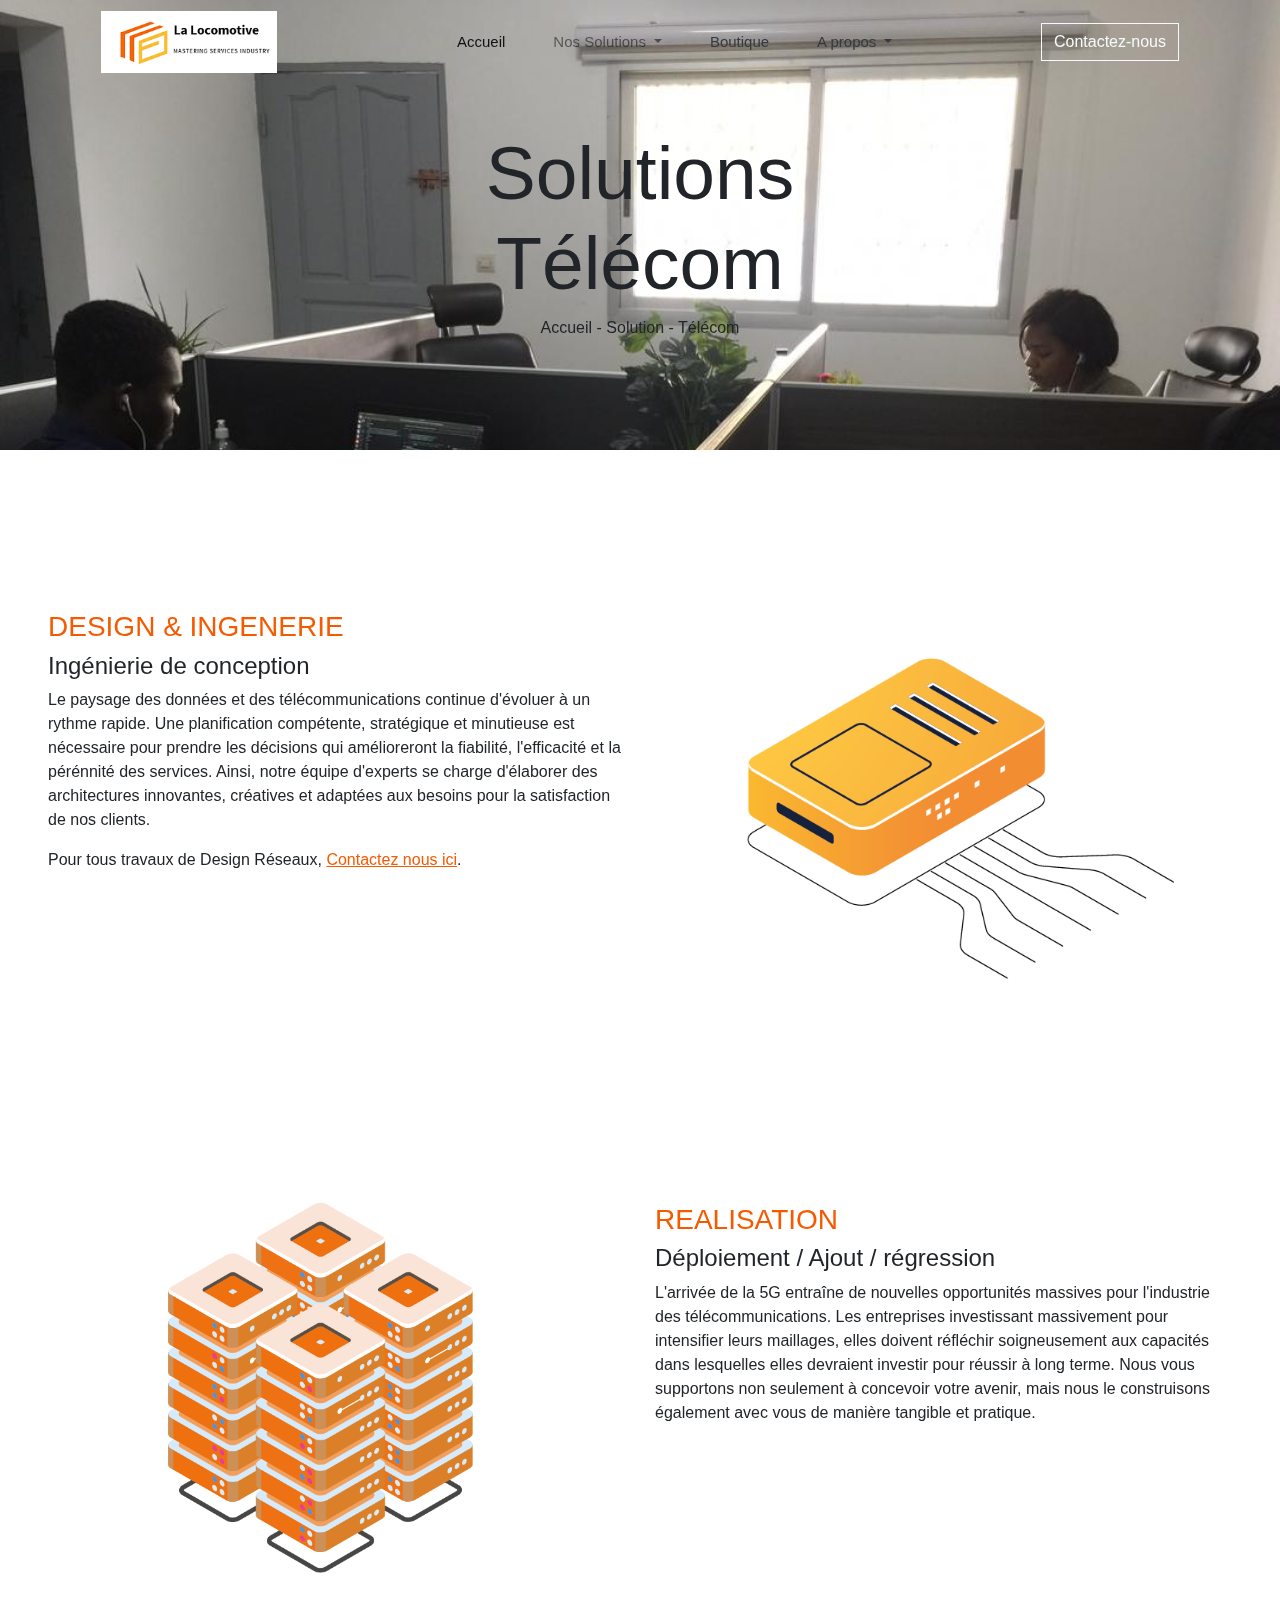
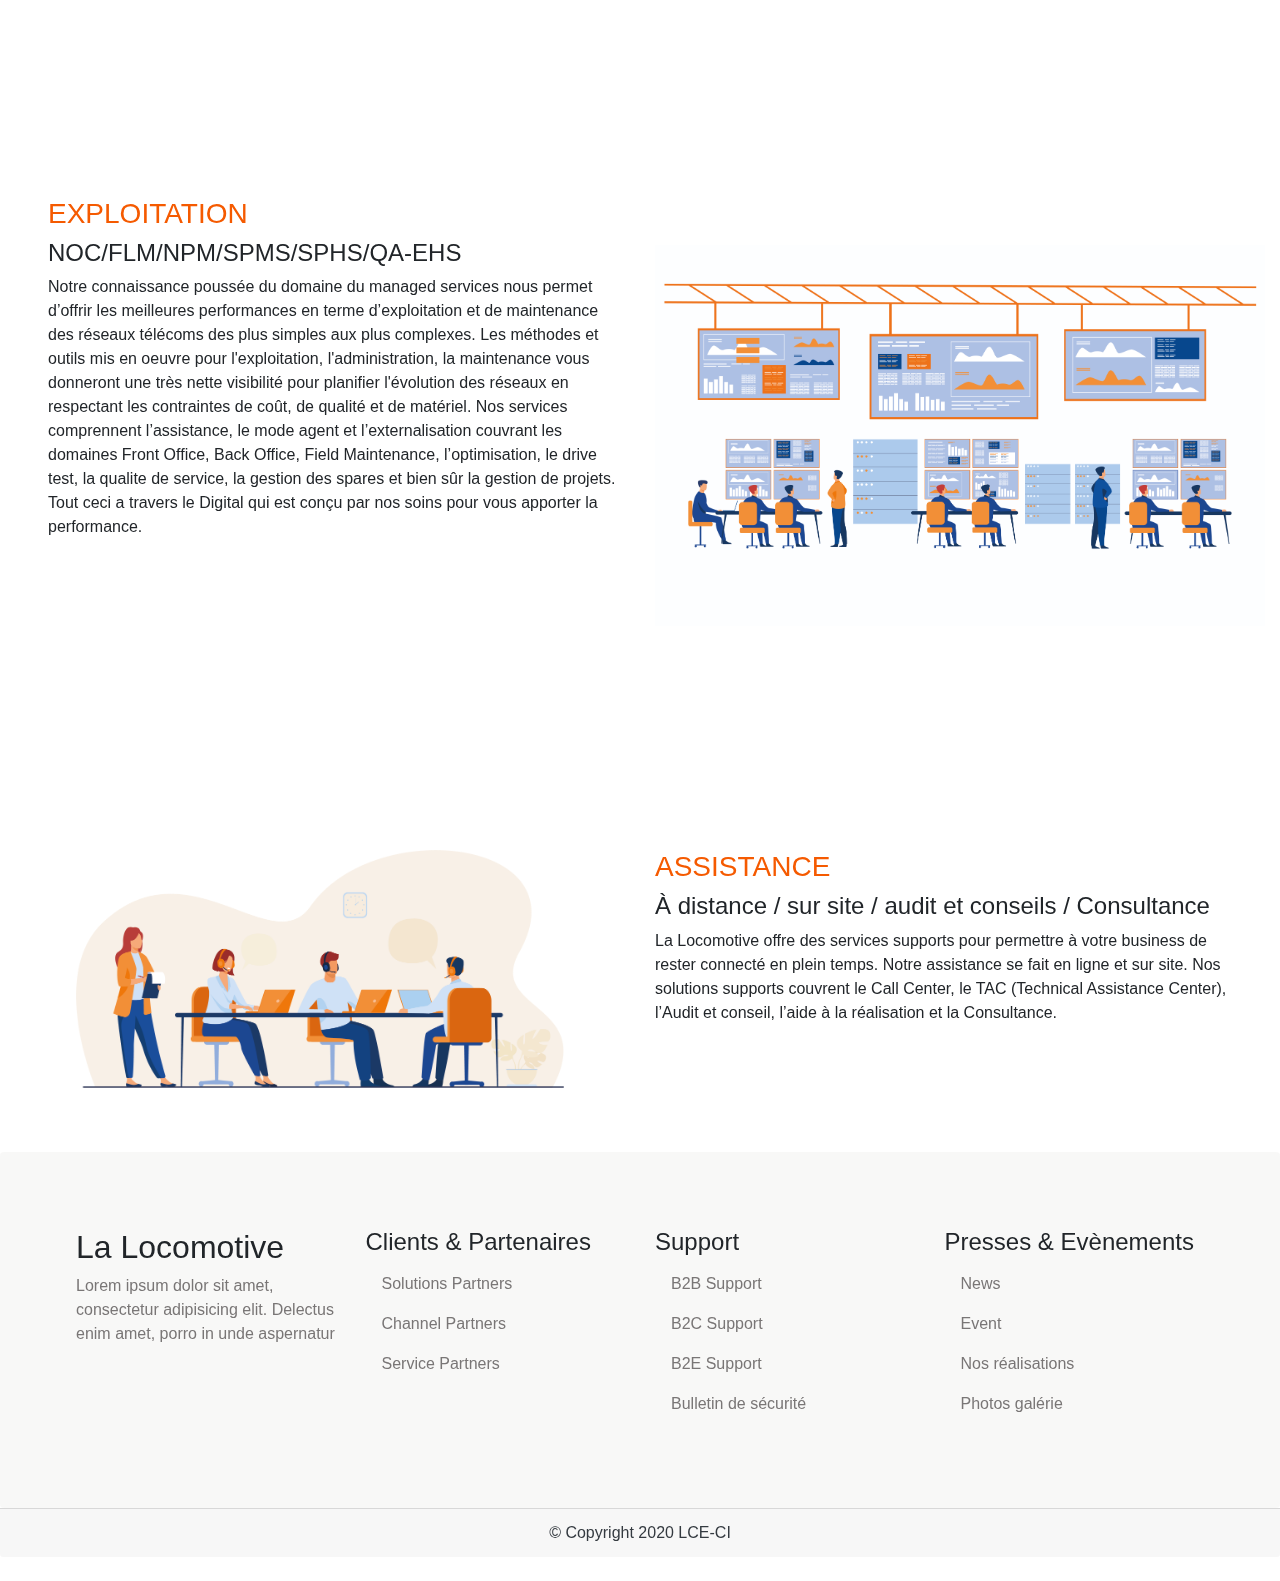
<file: public/pages/service-telecom.html>
<!DOCTYPE html>
<html lang="en">
<head>
    <meta charset="UTF-8">
    <meta name="viewport" content="width=device-width, initial-scale=1.0">
    <title>lce</title>
    <link rel="stylesheet" href="../css/preload/main.css">
    <link rel="stylesheet" href="../css/style.css">
    <link rel="stylesheet" href="../css/color.css">
    <link rel="stylesheet" href="https://stackpath.bootstrapcdn.com/bootstrap/4.5.2/css/bootstrap.min.css" integrity="sha384-JcKb8q3iqJ61gNV9KGb8thSsNjpSL0n8PARn9HuZOnIxN0hoP+VmmDGMN5t9UJ0Z" crossorigin="anonymous">
</head>
<body onload="myFunction()" >
  <div class="preload">
    <img class="locomotive" src="../img/1.png" alt="locomotive">        
    <div class="spinner-border" role="status">
        <span class="sr-only">Loading...</span>
    </div>
    <h3 class="text-muted">Veuillez patienter ...</h3>        
</div>

<section class="animate-bottom" id="particles-js" style="padding: 0;height:0px">
        <!-- banner section -->
        <div class="container-fluid banner">
        <!-- navbar -->
    <div class="container-fluid  header-bar " >
        <div  class="container">
            <nav class="navbar navbar-expand-lg navbar-light" id="nav" >
                <a class="navbar-brand">
                    <img src="../img/logo.png" width="70%" alt="">
                </a>
                <button class="navbar-toggler" type="button" data-toggle="collapse" data-target="#navbarSupportedContent" aria-controls="navbarSupportedContent" aria-expanded="false" aria-label="Toggle navigation">
                  <span class="navbar-toggler-icon"></span>
                </button>
              
                <div class="collapse navbar-collapse" id="navbarSupportedContent" >
                  <ul class="navbar-nav mr-auto">
                    <li class="nav-item active">
                      <a class="nav-link text" href="#">Accueil <span class="sr-only">(current)</span></a>
                    </li>
                    <li class="nav-item dropdown">
                        <a class="nav-link dropdown-toggle text" href="#" id="navbarDropdown" role="button" data-toggle="dropdown" aria-haspopup="true" aria-expanded="false">
                          Nos Solutions
                        </a>
                        <div class="dropdown-menu" aria-labelledby="navbarDropdown">
                          <a class="dropdown-item" href="#">IT</a>
                          <a class="dropdown-item" href="#">Télécom</a>
                          <a class="dropdown-item" href="#">Logistique</a>
                          <a class="dropdown-item" href="#">BTP</a>
                          <a class="dropdown-item" href="#">Formations</a>

                          
                      </li>
                    <li class="nav-item">
                      <a class="nav-link text text-dark" href="#">Boutique</a>
                    </li>
                    <li class="nav-item dropdown">
                        <a class="nav-link dropdown-toggle text text-dark" href="#" id="navbarDropdown" role="button" data-toggle="dropdown" aria-haspopup="true" aria-expanded="false">
                          A propos
                        </a>
                        <div class="dropdown-menu" aria-labelledby="navbarDropdown">
                          <a class="dropdown-item" href="#">Qui sommes-nous ?</a>
                          <a class="dropdown-item" href="#">Partenaires</a>
                          <a class="dropdown-item" href="#">Carrières</a>
                          <a class="dropdown-item" href="#">Galerie</a>
                            
                      </li>
                  </ul>
                  <form class="form-inline my-2 my-lg-0">
                    <button class="btn btn-outline-light my-2 my-sm-0" style="border-radius: 0;" type="submit" id="cbtn">Contactez-nous</button>
                  </form>
                </div>
              </nav>
        </div>
    </div>
    <!-- end nav -->
        <div class="row" align="center">
            <div class="col-md-4 ">

            </div>
            <div class="col-md-4" style="margin-top: 1.5rem;">
                <div class="" align="center">
                    <h1 style="font-size:75px">Solutions Télécom</h1>
                    <p >Accueil - Solution - Télécom</p>
                </div>
            </div>
            <div class="col-md-4 ">

            </div>
            
            
            <!--<div class="col-md-4 ">
                <h1>A propos</h1>
                <p style="margin-left: 1rem;">Accueil - A propos</p>
            </div>
            <div class="col-md-8 ">

            </div>-->
        </div>
    </div>
    <!-- end of banner -->

      <br>
      <br>
      <br>
      <br>  
      

    <!-- conception -->
    <div class="container-fluid ">
      <div class="row">
        <div class="col-md-6  info" style="padding-left: 3rem;">
          <h3 class="text-o">DESIGN & INGENERIE</h3> 
          <div>
              <h4>
                Ingénierie de conception
              </h4>
              <p>
                Le paysage des données et des télécommunications continue d'évoluer à un rythme rapide. Une planification compétente, stratégique et minutieuse est nécessaire pour prendre les décisions qui amélioreront la fiabilité, l'efficacité et la pérénnité des services. Ainsi, notre équipe d'experts se charge d'élaborer des architectures innovantes, créatives et adaptées aux besoins pour la satisfaction de nos clients.
              </p>
              <p>
                Pour tous travaux de Design Réseaux, <u class="text-o">Contactez nous ici</u>.
              </p>
          </div>
          
        </div>
        <div class="col-md-6 info " align="center">
          <br><br>
            <img src="..//img/telecom-0.png" width="70%" alt="">
        </div>
      </div>
    </div>
    <!-- end conception -->

    <br>
    <br>
    <br>
    <br>

    <!-- realisation -->
    <div class="container-fluid ">
      <div class="row">
        <div class="col-md-6  info" align="center">
            <img src="../img/telecom-2-1.png" width="50%" alt="">
        </div>
        <div class="col-md-6  info" style="padding-right: 3rem;">
          <h3 class="text-o">REALISATION</h3>
          <div >
              <h4>Déploiement / Ajout / régression</h4>
              <p>
                L'arrivée de la 5G entraîne de nouvelles opportunités massives pour l'industrie des télécommunications. Les entreprises investissant massivement pour intensifier leurs maillages, elles doivent réfléchir soigneusement aux capacités dans lesquelles elles devraient investir pour réussir à long terme.
                Nous vous supportons non seulement à concevoir votre avenir, mais nous le construisons également avec vous de manière tangible et pratique.
              </p>
          </div>
        </div>
      </div>
    </div>
    <!-- end realisation -->

    <br>
    <br>
    <br>
    <br>  
    

    <!-- operate -->
    <div class="container-fluid ">
    <div class="row">
      <div class="col-md-6  info" style="padding-left: 3rem;">
        <h3 class="text-o">EXPLOITATION</h3>
        <div>
          <h4>NOC/FLM/NPM/SPMS/SPHS/QA-EHS</h4>
          <p>
            Notre connaissance poussée du domaine du managed services nous permet d’offrir les meilleures performances en terme d’exploitation et de maintenance des réseaux télécoms des plus simples aux plus complexes. Les méthodes et outils mis en oeuvre pour l'exploitation, l'administration, la maintenance vous donneront une très nette visibilité pour planifier l'évolution des réseaux en respectant les contraintes de coût, de qualité et de matériel. Nos services comprennent l’assistance, le mode agent et l’externalisation couvrant les domaines Front Office, Back Office, Field Maintenance, l’optimisation, le drive test, la qualite de service, la gestion des spares et bien sûr la gestion de projets. Tout ceci a travers le Digital qui est conçu par nos soins pour vous apporter la performance.
          </p>
        </div>
      </div>
      <div class="col-md-6  info" align="center">
        <br><br>
          <img src="../img/telecom-3.png" width="100%" alt="">
      </div>
    </div>
    </div>
    <!-- end operate -->

    <br>
    <br>
    <br>
    <br>

    <!-- support -->
    <div class="container-fluid ">
      <div class="row">
        <div class="col-md-6  info" align="center">
          <img src="../img/support.png" width="80%" alt="">
        </div>
        <div class="col-md-6  info" style="padding-right: 3rem;">
          <h3 class="text-o">ASSISTANCE</h3>
          <div>
            <h4>À distance / sur site / audit et conseils / Consultance</h4>
            <p>
              La Locomotive offre des services supports pour permettre à votre business de rester connecté en plein temps. Notre assistance se fait en ligne et sur site. Nos solutions supports couvrent le Call Center, le TAC (Technical Assistance Center), l’Audit et conseil, l’aide à la réalisation et la Consultance.
            </p>
          </div>
        </div>
      </div>
    </div>
    <!-- end support -->

      <!-- footer -->
      <footer >
          <div class="card" style="padding: 3.5rem;border:none;background-color:rgba(223, 221, 219, 0.212)">               
              <div class="card-body">
                  <div class="row">
                      <div class="col-sm-3">
                          <h2>La Locomotive</h2>
                          <span class="t">
                              Lorem ipsum dolor sit amet, consectetur adipisicing elit. Delectus enim amet, porro in unde aspernatur
                          </span>
                      </div>
                      <div class="col-sm-3">
                          <h4 style="">Clients & Partenaires</h4>
                          <ul style="list-style: none;">
                              <a href="" class="t"><li>Solutions Partners</li></a>
                              <a href="" class="t"><li>Channel Partners</li></a>
                              <a href="" class="t"><li>Service Partners</li></a>
                          </ul>
                      </div>
                      <div class="col-sm-3">
                          <h4>Support</h4>
                          <ul style="list-style: none;">
                              <a href="" class="t"><li>B2B Support</li></a>
                              <a href="" class="t"><li>B2C Support</li></a>
                              <a href="" class="t"><li>B2E Support</li></a>
                              <a href="" class="t"><li>Bulletin de sécurité</li></a>
                          </ul>
                      </div>
                      <div class="col-sm-3">
                          <h4>Presses & Evènements</h4>
                          <ul style="list-style: none;">
                              <a href="" class="t"><li>News</li></a>
                              <a href="" class="t"><li>Event</li></a>
                              <a href="" class="t"><li>Nos réalisations</li></a>
                              <a href="" class="t"><li>Photos galérie</li></a>
                          </ul>
                      </div>
                      <!--<div class="col-sm-6">
                        <div class="card">
                          <div class="card-body">
                            <h5 class="card-title">Special title treatment</h5>
                            <p class="card-text">With supporting text below as a natural lead-in to additional content.</p>
                            <a href="#" class="btn btn-primary">Go somewhere</a>
                          </div>
                        </div>-->
                      </div>
                    </div>
              </div>
              <div class="card-footer text-dark text-center">
                  © Copyright 2020 LCE-CI
              </div>
            </div>
      </footer>




</section>
    
   


    
    <script src="https://code.jquery.com/jquery-3.5.1.slim.min.js" integrity="sha384-DfXdz2htPH0lsSSs5nCTpuj/zy4C+OGpamoFVy38MVBnE+IbbVYUew+OrCXaRkfj" crossorigin="anonymous"></script>
    <script src="https://cdn.jsdelivr.net/npm/popper.js@1.16.1/dist/umd/popper.min.js" integrity="sha384-9/reFTGAW83EW2RDu2S0VKaIzap3H66lZH81PoYlFhbGU+6BZp6G7niu735Sk7lN" crossorigin="anonymous"></script>
    <script src="https://stackpath.bootstrapcdn.com/bootstrap/4.5.2/js/bootstrap.min.js" integrity="sha384-B4gt1jrGC7Jh4AgTPSdUtOBvfO8shuf57BaghqFfPlYxofvL8/KUEfYiJOMMV+rV" crossorigin="anonymous"></script>
      <script src="../js/main.js"></script>
      <script src="../js/particles.js"></script>
     <script src="../js/app.js"></script>
</body>
</html>
</file>
<file: public/css/preload/main.css>
/* Center the loader 
#loader {
    position: absolute;
    left: 50%;
    top: 40%;
    z-index: 1;
    width: 150px;
    height: 150px;
    margin: -75px 0 0 -75px;
    border: 7px solid #f3f3f3;
    border-radius: 50%;
    border-top: 7px solid #ffa733;
    width: 120px;
    height: 120px;
    -webkit-animation: spin 2s linear infinite;
    animation: spin 2s linear infinite;
  }
  
  @-webkit-keyframes spin {
    0% { -webkit-transform: rotate(0deg); }
    100% { -webkit-transform: rotate(360deg); }
  }
  
  @keyframes spin {
    0% { transform: rotate(0deg); }
    100% { transform: rotate(360deg); }
  }
  
  .animate-bottom {
    position: relative;
    -webkit-animation-name: animatebottom;
    -webkit-animation-duration: 1s;
    animation-name: animatebottom;
    animation-duration: 1s
  }
  
  @-webkit-keyframes animatebottom {
    from { bottom:-100px; opacity:0 } 
    to { bottom:0px; opacity:1 }
  }
  
  @keyframes animatebottom { 
    from{ bottom:-100px; opacity:0 } 
    to{ bottom:0; opacity:1 }
  } */


  * {
    margin: 0;
    padding: 0;
    box-sizing: border-box;
}


.preload {
    position: fixed;
    top: 0;
    width: 100%;
    height: 100vh;
    background-color: white;
    display: flex;
    justify-content: center;
    align-items: center;
    transition: opacity 13s ease;
}


.locomotive {
    height: 200px;
    position: absolute;
    right: 40%;
    transform: translateX(-100%);
    animation: locomotive 4.5s ease infinite;
    z-index: -1;
}

.preload h3 {
    position: absolute;
    top: 75%;
    transform: translateY(75%);
    color: black;
    font-size: 30px;
    font-weight: 600;
}

.preload-finish {
    opacity: 0;
    pointer-events: none;
}


.main-apparate {
  opacity: 1;
 /*transition: 20s ease;*/
}

#particles-js {
  transition: opacity 10s ease;
}

.animate-bottom {
  position: relative;
  -webkit-animation-name: animatebottom;
  -webkit-animation-duration: 8.5s;
  animation-name: animatebottom;
  animation-duration: 8.5s;  
}

  
@-webkit-keyframes animatebottom {
  0% {
    bottom: -100px;
    opacity: 0;
  }
  25%{
    bottom: -100px;
    opacity: 0;
  }
  50% {
    bottom: -100px;
    opacity: 0;
  }
  100% {
    bottom: 0;
    opacity: 1;
  }
}

@keyframes animatebottom { 
  0% {
    bottom: -100px;
    opacity: 0;
  }
  25%{
    bottom: -100px;
    opacity: 0;
  }
  50% {
    bottom: -100px;
    opacity: 0;
  }
  100% {
    bottom: 0;
    opacity: 1;
  }
} 


@keyframes locomotive {
    from {
        right: 40%;
    }

    to {
        right: -90%;
    }
}


  #myDiv {
    display: none;
  }

  

  .name {
      font-size: 60px;
      color: #f7a130;
  }

  .from-right,
.from-left {
    opacity: 0;
    transition: transform 1s ease-in-out, opacity 0.5s ease-in-out;
}

.apparate-right{
  transform: translate(50px,-30px);
}
.apparate-left{
  transform: translate(-50px,-30px);
}

.from-right {
    transform: translate(50px,-30px);
}
.from-left {
    transform: translate(-50px,-30px);
}

.from-top{
  transform: translateY(30px);
  transition: transform 1s ease-in-out, opacity 0.5s ease-in-out;

}
</file>
<file: public/css/style.css>
#nav{
    padding: 1rem;
}

.text{
    font: 500 15px "Poppins",sans-serif;
}


li{
    margin: 1rem;
}

.bord{
    border:solid;
}

.header-bar {
    margin: 0;
    position: relative;
    bottom: 10px;
}

.accroche{
    font-size: 60px;
    margin-left: 2rem;
}

.desc{
    margin-top: 3rem;
}

.desc1{
    margin-top: 8rem;
}

.left {    
    margin-left: 2rem;
}

.left-2 {    
    margin-left: 4rem;
}

.right{
    margin-right: 2rem;
}

.sticky {
    position: fixed;
    top: 0;
    width: 100%
  }

  .flip-box {
    background-color: transparent;
    width: 100%;
    height: 300px;
    border: 1px solid #f1f1f1;
    perspective: 1000px;
  }
  
  .flip-box-inner {
    position: relative;
    width: 100%;
    height: 100%;
    text-align: center;
    transition: transform 0.8s;
    transform-style: preserve-3d;
  }
  
  .flip-box:hover .flip-box-inner {
    transform: rotateX(180deg);
  }
  
  .flip-box-front, .flip-box-back {
    position: absolute;
    width: 100%;
    height: 100%;
    -webkit-backface-visibility: hidden;
    backface-visibility: hidden;
  }
  
  .flip-box-front {
    background-color: #fff;
    color: black;
  }
  
  .flip-box-back {
    background-color: #fff;
    color: black;
    transform: rotateX(180deg);
  }

  .top{
      margin-top: 7rem;
  }

 .t {
    color: rgb(121, 118, 118);
 }

 
@media screen and (min-width: 1200px) {
    #navbarSupportedContent{
        margin-left: 4rem;
    }

    .img{
        position:relative;
        right:18%;
    }
}

.text-o {
    color: hsla(22, 100%, 48%, 1);
}

.icon-about {
    color: hsl(22, 100%, 48%);
}


.banner{
    height: 450px;
    
    /*  background: linear-gradient(to right, #0067f4 0%, #2bdbdc 50%, #0067f4 100%); 
    background: hsla(22, 100%, 48%, 1);

background: linear-gradient(135deg, hsla(22, 100%, 48%, 1) 15%, hsla(44, 96%, 51%, 1) 100%);

background: -moz-linear-gradient(135deg, hsla(22, 100%, 48%, 1) 15%, hsla(44, 96%, 51%, 1) 100%);

background: -webkit-linear-gradient(135deg, hsla(22, 100%, 48%, 1) 15%, hsla(44, 96%, 51%, 1) 100%);

filter: progid: DXImageTransform.Microsoft.gradient( startColorstr="#f75a00", endColorstr="#fabb0c", GradientType=1 );*/
background-image: url('../img/b-1\ \(2\).jpeg');
background-position-y: top;
background-size: cover;

}

.ombre{
    box-shadow:8px 8px 12px rgba(201, 199, 199, 0.541);
    transition:  0.5s;
}


.circle{
    border-radius: 100%;
    width: 50%;
    height: 130px;
}

#btn-modif {
    margin-left: 1rem;
    background-color: #f55a00;border-radius:0;color:white;
    border-color: transparent;
    /**/
}

.animate-button {
    box-shadow:2px 2px 8px #aaa;
    transition: 0.5s;
}


.arete {
    border-width: 1px;
    margin-right: 0.5rem;
    color: rgb(245, 90, 0);
}


.contact-pannel {
    width: 70%;
    padding: 2rem;
}

.weight-1 {
    font-weight: 500;
}

.lce-input {
    border-radius: 0;
}

.info {
    padding: 4rem;
}


.lce-service {
    margin-top: 5rem;
}

.lce-service-0 {
    margin-top: 3.5rem;
}

.lce-card-info {
    width: 50%;
}

.lce-design-card {
    height: 10px;
    border-left: solid 1px #f55a00;
    font-size: small;
}

.lce-trait {
    border: solid 1px;
}


.lce-team-text{
    position: relative;
    top: 420px;
    margin-left: 16rem;
}


.lce-team {
    height: 700px;
    background-image: url('../img/18196.jpg');
    background-size: cover;
    background-position: center;
}


.lce-partner {
    height: 700px;
    background-image: url('../img/1640.jpg');
    background-size: cover;
    background-position: center;
}

.text-black {
    color: black;
    font-weight: 600;
}


.lce-patner {
    padding-left: 4rem;
    margin-top:4rem;
    
}
</file>
<file: public/css/color.css>
.bg-o-1{
    background-color: #fd7e14;
}
</file>
